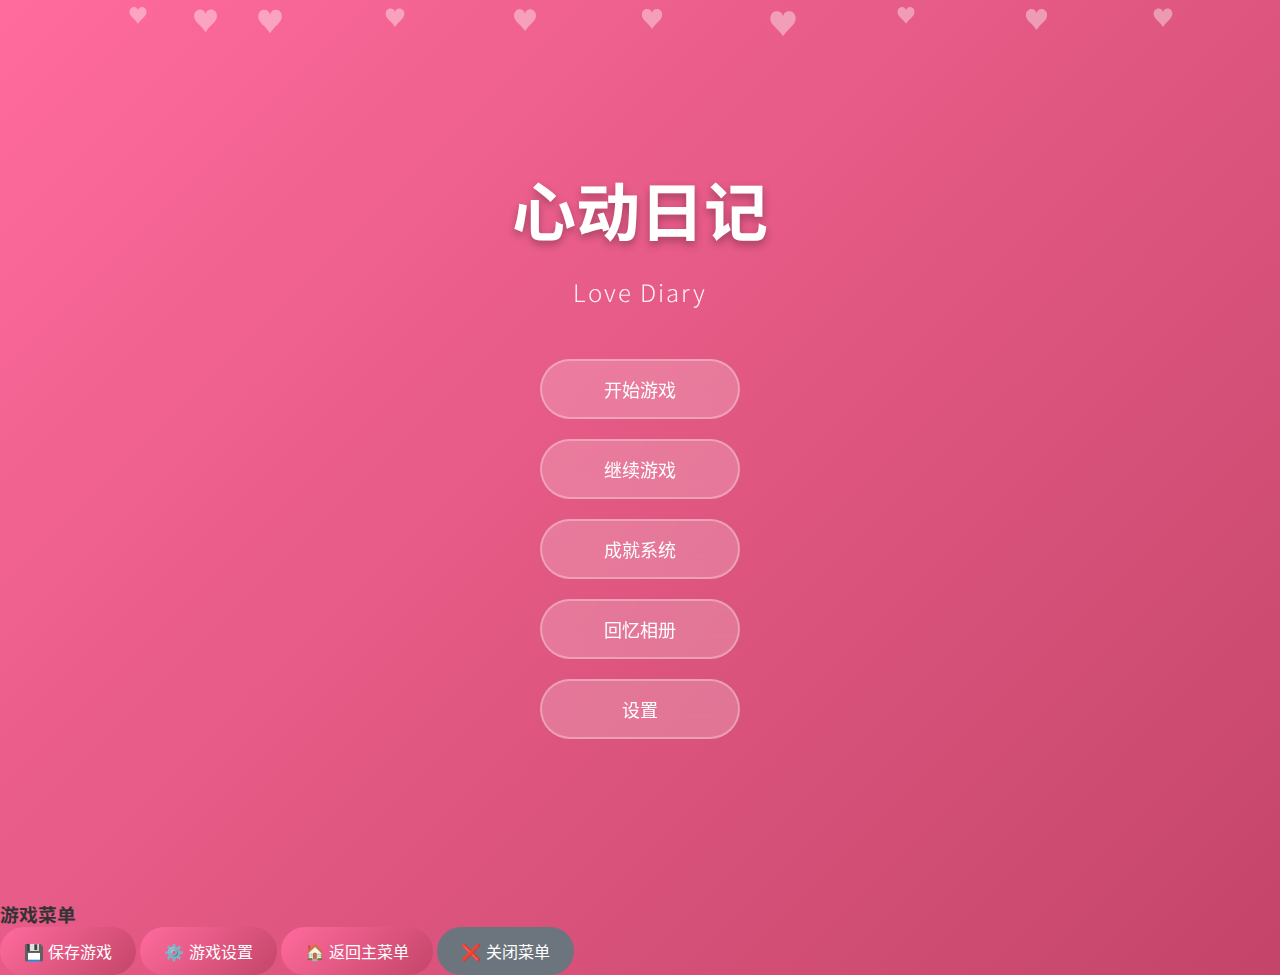
<file: index.html>
<!DOCTYPE html>
<html lang="zh-CN">
<head>
    <meta charset="UTF-8">
    <meta name="viewport" content="width=device-width, initial-scale=1.0">
    <title>心动日记｜Love Diary</title>
    <link rel="icon" type="image/svg+xml" href="assets/images/favicon.svg">
    <link rel="stylesheet" href="assets/css/styles.css">
    <link href="https://fonts.googleapis.com/css2?family=Noto+Sans+SC:wght@300;400;500;700&display=swap" rel="stylesheet">
</head>
<body>
    <!-- 爱心背景效果 -->
    <div class="hearts-background">
        <div class="heart">♥</div>
        <div class="heart">♥</div>
        <div class="heart">♥</div>
        <div class="heart">♥</div>
        <div class="heart">♥</div>
        <div class="heart">♥</div>
        <div class="heart">♥</div>
        <div class="heart">♥</div>
        <div class="heart">♥</div>
        <div class="heart">♥</div>
    </div>

    <!-- 主页面容器 -->
    <div class="main-container">
        <!-- 主菜单界面 -->
        <div id="main-menu" class="screen active">
            <div class="title-container">
                <h1 class="game-title">心动日记</h1>
                <h2 class="game-subtitle">Love Diary</h2>
            </div>
            <div class="menu-buttons">
                <button id="new-game-btn">开始游戏</button>
                <button id="continue-game-btn">继续游戏</button>
                <button id="achievements-btn">成就系统</button>
                <button id="gallery-btn">回忆相册</button>
                <button id="settings-btn">设置</button>
                <!-- 快速测试按钮已隐藏，如需测试请使用 test.html -->
            </div>
        </div>
        
        <!-- 游戏主界面 -->
        <div id="game-screen" class="screen">
            <!-- 手机端顶部状态栏 -->
            <div class="mobile-top-bar">
                <div class="mobile-stats-item">
                    <span>📅</span>
                    <span>第<span id="mobile-current-week">1</span>周</span>
                </div>
                <div class="mobile-stats-item">
                    <span>⚡</span>
                    <span><span id="mobile-current-actions">2</span>点行动力</span>
                </div>
                <div class="mobile-stats-item">
                    <span>📚</span>
                    <span>学习<span id="mobile-study-count">0</span></span>
                </div>
                <div class="mobile-stats-item">
                    <span>💬</span>
                    <span>社交<span id="mobile-social-count">0</span></span>
                </div>
                <div class="mobile-stats-item">
                    <span>🎵</span>
                    <span>休闲<span id="mobile-leisure-count">0</span></span>
                </div>
                <div class="mobile-stats-item" id="mobile-top-character">
                    <span>💕</span>
                    <span>好感度</span>
                </div>
            </div>
            
            <!-- 手机端设置按钮 -->
            <button class="mobile-settings-btn" onclick="toggleMobileSettings()">
                ⚙️
            </button>
            
            <div class="game-header">
                <div class="game-title-bar">
                    <h2>心动日记 - 游戏进行中</h2>
                </div>
                
                <!-- 玩家信息栏 -->
                <div class="player-info-bar">
                    <div class="player-info-left">
                        <div id="player-info">角色信息</div>
                    </div>
                    <div class="player-info-right">
                        <div class="game-stats">
                            <span id="current-week">第1周</span>
                            <span>行动点数: <span id="current-actions">2/2</span></span>
                        </div>
                    </div>
                </div>
            </div>
            
            <div class="game-content">
                <!-- 日历系统 -->
                <div class="calendar-container">
                    <h3 style="text-align: center; color: #ff6b9d; margin-bottom: 20px;">📅 选择一天进行活动</h3>
                    <div class="calendar-grid">
                        <div class="day-slot" id="day-1" style="cursor: pointer;" title="点击进行星期一活动">
                            <div class="day-name">星期一</div>
                            <div class="day-icon">📚</div>
                            <div class="day-activity">学习</div>
                        </div>
                        <div class="day-slot" id="day-2" style="cursor: pointer;" title="点击进行星期二活动">
                            <div class="day-name">星期二</div>
                            <div class="day-icon">🎨</div>
                            <div class="day-activity">社交</div>
                        </div>
                        <div class="day-slot" id="day-3" style="cursor: pointer;" title="点击进行星期三活动">
                            <div class="day-name">星期三</div>
                            <div class="day-icon">🎵</div>
                            <div class="day-activity">休闲</div>
                        </div>
                        <div class="day-slot" id="day-4" style="cursor: pointer;" title="点击进行星期四活动">
                            <div class="day-name">星期四</div>
                            <div class="day-icon">⚽</div>
                            <div class="day-activity">社交</div>
                        </div>
                        <div class="day-slot" id="day-5" style="cursor: pointer;" title="点击进行星期五活动">
                            <div class="day-name">星期五</div>
                            <div class="day-icon">📖</div>
                            <div class="day-activity">学习</div>
                        </div>
                        <div class="day-slot" id="day-6" style="cursor: pointer;" title="点击进行星期六活动">
                            <div class="day-name">星期六</div>
                            <div class="day-icon">🌸</div>
                            <div class="day-activity">休闲</div>
                        </div>
                        <div class="day-slot" id="day-7" style="cursor: pointer;" title="点击进行星期日活动">
                            <div class="day-name">星期日</div>
                            <div class="day-icon">☕</div>
                            <div class="day-activity">偶遇</div>
                        </div>
                    </div>
                </div>
                
                <!-- 游戏状态信息 -->
                <div class="game-status">
                    <div class="status-card">
                        <h4>📊 本周统计</h4>
                        <div id="week-stats">
                            <div>学习次数: <span id="study-count">0</span></div>
                            <div>社交次数: <span id="social-count">0</span></div>
                            <div>休闲次数: <span id="leisure-count">0</span></div>
                            <div>偶遇次数: <span id="encounter-count">0</span></div>
                        </div>
                    </div>
                    
                    <div class="status-card">
                        <h4>💕 角色好感度</h4>
                        <div id="affection-stats">
                            <!-- 动态生成好感度信息 -->
                        </div>
                    </div>
                </div>
                
                <!-- 游戏控制按钮 -->
                <div class="game-controls">
                    <button id="save-game-btn" class="btn-save">💾 保存游戏</button>
                    <button id="settings-btn" class="btn-settings">⚙️ 游戏设置</button>
                    <button id="back-to-menu-btn" class="btn-menu">🏠 返回主菜单</button>
                    <button onclick="nextWeek()" class="btn-next" id="next-week-btn" style="display: none;">⏭️ 下一周</button>
                </div>
            </div>
        </div>
    </div>

    <!-- 角色创建弹窗 -->
    <div id="character-creation-modal" class="modal">
        <div class="modal-content">
            <span class="modal-close" onclick="closeModal('character-creation-modal')">&times;</span>
            <div class="creation-container">
                <h2>创建角色</h2>
                <div class="creation-form">
                    <div class="form-group">
                        <label>姓名：</label>
                        <input type="text" id="player-name" placeholder="请输入你的名字" maxlength="10">
                    </div>
                    <div class="form-group">
                        <label>专业：</label>
                        <select id="player-major">
                            <option value="文学">中文系</option>
                            <option value="心理学">心理学系</option>
                            <option value="艺术设计">艺术设计系</option>
                            <option value="外语">外语系</option>
                            <option value="经济管理">经济管理系</option>
                        </select>
                    </div>
                    <div class="form-group">
                        <label>性格：</label>
                        <div class="personality-options">
                            <label><input type="radio" name="personality" value="开朗"> 开朗</label>
                            <label><input type="radio" name="personality" value="内向"> 内向</label>
                            <label><input type="radio" name="personality" value="理性"> 理性</label>
                            <label><input type="radio" name="personality" value="感性"> 感性</label>
                        </div>
                    </div>
                    <button id="create-character-btn">确认创建</button>
                </div>
            </div>
        </div>
    </div>

    <!-- 读取存档弹窗 -->
    <div id="load-game-modal" class="modal">
        <div class="modal-content">
            <span class="modal-close" onclick="game.smartCloseModal('load-game-modal')">&times;</span>
            <h2>读取存档</h2>
            <div id="save-slots">
                <!-- 存档槽位将由JavaScript动态生成 -->
            </div>
        </div>
    </div>

    <!-- 成就系统弹窗 -->
    <div id="achievements-modal" class="modal">
        <div class="modal-content">
            <span class="modal-close" onclick="game.smartCloseModal('achievements-modal')">&times;</span>
            <h2>成就系统</h2>
            <div id="achievements-list">
                <!-- 成就列表将由JavaScript动态生成 -->
            </div>
        </div>
    </div>

    <!-- 场景互动弹窗 -->
    <div id="scenario-modal" class="modal">
        <div class="modal-content">
            <div class="modal-header">
                <h2 class="scenario-title">场景标题</h2>
                <span class="modal-close" onclick="game.closeModal('scenario-modal')">&times;</span>
            </div>
            <div class="modal-body">
                <p class="scenario-description">场景描述内容...</p>
                <div class="scenario-choices">
                    <!-- 选择按钮将动态生成 -->
                </div>
            </div>
        </div>
    </div>

    <!-- 回忆相册弹窗 -->
    <div id="gallery-modal" class="modal">
        <div class="modal-content">
            <span class="modal-close" onclick="game.smartCloseModal('gallery-modal')">&times;</span>
            <h2>回忆相册</h2>
            <div id="gallery-content">
                <!-- 相册内容将由JavaScript动态生成 -->
            </div>
        </div>
    </div>

    <!-- 设置弹窗 -->
    <div id="settings-modal" class="modal">
        <div class="modal-content">
            <span class="modal-close" onclick="game.smartCloseModal('settings-modal')">&times;</span>
            <h2>游戏设置</h2>
            <div class="settings-container">
                <div class="setting-item">
                    <label>音效音量：</label>
                    <input type="range" id="sound-volume" min="0" max="100" value="50">
                </div>
                <div class="setting-item">
                    <label>音乐音量：</label>
                    <input type="range" id="music-volume" min="0" max="100" value="50">
                </div>
                <div class="setting-item">
                    <label>自动保存：</label>
                    <input type="checkbox" id="auto-save" checked>
                </div>
                <div class="setting-item">
                    <button onclick="resetGameData()" style="background: #f44336;">重置游戏数据</button>
                </div>
            </div>
        </div>
    </div>

    <!-- 结局展示弹窗 -->
    <div id="ending-modal" class="modal">
        <div class="modal-content">
            <span class="modal-close" onclick="closeModal('ending-modal')">&times;</span>
            <div id="ending-content">
                <!-- 结局内容将由JavaScript动态生成 -->
            </div>
        </div>
    </div>

    <!-- 角色选择弹窗 -->
    <div id="character-selection-modal" class="modal">
        <div class="modal-content">
            <span class="modal-close" onclick="game.smartCloseModal('character-selection-modal')">&times;</span>
            <h2>选择角色</h2>
            <div id="character-selection">
                <!-- 角色选择将由JavaScript动态生成 -->
            </div>
        </div>
    </div>

    <!-- 手机端设置弹窗 -->
    <div id="mobile-settings-modal" class="mobile-settings-modal">
        <div class="mobile-settings-content">
            <h3 class="mobile-settings-title">游戏菜单</h3>
            <div class="mobile-settings-buttons">
                <button class="mobile-settings-btn-item btn-save" onclick="saveGame(); closeMobileSettings();">
                    💾 保存游戏
                </button>
                <button class="mobile-settings-btn-item btn-settings" onclick="showModal('settings-modal'); closeMobileSettings();">
                    ⚙️ 游戏设置
                </button>
                <button class="mobile-settings-btn-item btn-next" onclick="nextWeek(); closeMobileSettings();" id="mobile-next-week-btn" style="display: none;">
                    ⏭️ 下一周
                </button>
                <button class="mobile-settings-btn-item btn-menu" onclick="returnToMenu(); closeMobileSettings();">
                    🏠 返回主菜单
                </button>
                <button class="mobile-settings-btn-item" onclick="closeMobileSettings();" style="background: #6c757d; color: white;">
                    ❌ 关闭菜单
                </button>
            </div>
        </div>
    </div>

    <!-- 引入新的模块化游戏文件 -->
    <script src="assets/js/data/GameData.js"></script>
    <script src="assets/js/core/GameEngine.js"></script>
    <script src="assets/js/core/GameLogic.js"></script>
    <script src="assets/js/core/StoryManager.js"></script>
    <script src="assets/js/LoveDiaryGame.js"></script>
    
    <!-- 手机端UI控制脚本 -->
    <script>
        // 手机端设置弹窗控制
        function toggleMobileSettings() {
            const modal = document.getElementById('mobile-settings-modal');
            if (modal.classList.contains('active')) {
                closeMobileSettings();
            } else {
                openMobileSettings();
            }
        }
        
        function openMobileSettings() {
            const modal = document.getElementById('mobile-settings-modal');
            modal.classList.add('active');
            
            // 检查是否需要显示下一周按钮
            if (window.game && window.game.logic.gameState.actionPoints <= 0) {
                document.getElementById('mobile-next-week-btn').style.display = 'block';
            }
        }
        
        function closeMobileSettings() {
            const modal = document.getElementById('mobile-settings-modal');
            modal.classList.remove('active');
        }
        
        // 点击弹窗外部关闭
        document.getElementById('mobile-settings-modal').addEventListener('click', function(e) {
            if (e.target === this) {
                closeMobileSettings();
            }
        });
    </script>
    
    <!-- 初始化游戏 -->
    <script>
        // 全局游戏实例
        let game;
        
        // 页面加载完成后初始化游戏
        document.addEventListener('DOMContentLoaded', function() {
            console.log('页面加载完成，开始初始化游戏...');
            
            try {
                // 创建游戏实例
                game = new LoveDiaryGame();
                
                // 初始化游戏
                game.init();
                
                console.log('游戏初始化成功');
                
            } catch (error) {
                console.error('游戏初始化失败:', error);
                alert('游戏初始化失败，请刷新页面重试。');
            }
        });
        
        // 调试功能
        window.debugGame = function() {
            console.log('=== 游戏调试信息 ===');
            console.log('游戏实例:', game);
            console.log('游戏状态:', game?.logic?.gameState);
            console.log('引擎状态:', game?.engine);
            console.log('GameData:', typeof GameData !== 'undefined' ? 'OK' : 'MISSING');
            console.log('==================');
        };
        
        // 快速测试函数
        window.quickStart = function() {
            if (!game) {
                alert('游戏未初始化！');
                return;
            }
            
            const testPlayer = {
                name: "测试玩家",
                major: "计算机科学", 
                personality: "开朗"
            };
            
            game.logic.startGame(testPlayer);
            console.log('快速开始测试游戏');
        };
    </script>
</body>
</html>
</file>
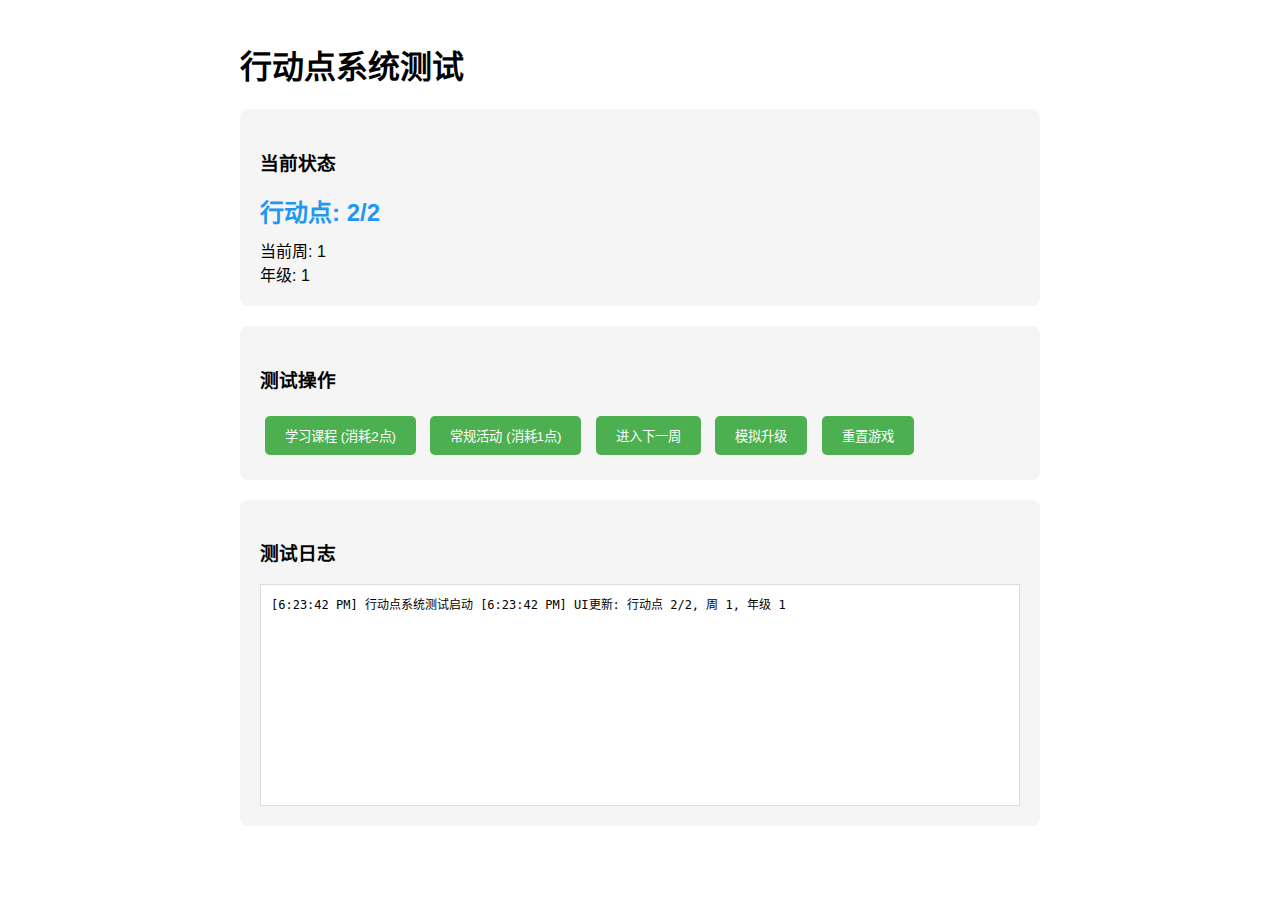
<file: action-points-test.html>
<!DOCTYPE html>
<html lang="zh-CN">
<head>
    <meta charset="UTF-8">
    <meta name="viewport" content="width=device-width, initial-scale=1.0">
    <title>行动点测试</title>
    <style>
        body {
            font-family: Arial, sans-serif;
            max-width: 800px;
            margin: 0 auto;
            padding: 20px;
        }
        .test-panel {
            background: #f5f5f5;
            padding: 20px;
            border-radius: 8px;
            margin: 20px 0;
        }
        .action-points {
            font-size: 24px;
            font-weight: bold;
            color: #2196f3;
            margin: 10px 0;
        }
        button {
            padding: 10px 20px;
            margin: 5px;
            background: #4CAF50;
            color: white;
            border: none;
            border-radius: 5px;
            cursor: pointer;
        }
        button:hover {
            background: #45a049;
        }
        .log {
            background: #fff;
            border: 1px solid #ddd;
            padding: 10px;
            height: 200px;
            overflow-y: auto;
            font-family: monospace;
            font-size: 12px;
        }
    </style>
</head>
<body>
    <h1>行动点系统测试</h1>
    
    <div class="test-panel">
        <h3>当前状态</h3>
        <div class="action-points" id="actionPointsDisplay">行动点: 0/0</div>
        <div>当前周: <span id="currentWeek">1</span></div>
        <div>年级: <span id="currentGrade">1</span></div>
    </div>
    
    <div class="test-panel">
        <h3>测试操作</h3>
        <button onclick="testStudyCourse()">学习课程 (消耗2点)</button>
        <button onclick="testRegularActivity()">常规活动 (消耗1点)</button>
        <button onclick="testNextWeek()">进入下一周</button>
        <button onclick="testGradeUp()">模拟升级</button>
        <button onclick="resetGame()">重置游戏</button>
    </div>
    
    <div class="test-panel">
        <h3>测试日志</h3>
        <div class="log" id="testLog"></div>
    </div>

    <script>
        // 模拟游戏状态
        let gameState = {
            currentWeek: 1,
            actionPoints: 2,
            maxActionPoints: 2,
            player: { grade: 1 }
        };

        // 日志函数
        function log(message) {
            const logDiv = document.getElementById('testLog');
            const timestamp = new Date().toLocaleTimeString();
            logDiv.innerHTML += `[${timestamp}] ${message}\n`;
            logDiv.scrollTop = logDiv.scrollHeight;
            console.log(message);
        }

        // 更新UI显示
        function updateUI() {
            document.getElementById('actionPointsDisplay').textContent = 
                `行动点: ${gameState.actionPoints}/${gameState.maxActionPoints}`;
            document.getElementById('currentWeek').textContent = gameState.currentWeek;
            document.getElementById('currentGrade').textContent = gameState.player.grade;
            
            log(`UI更新: 行动点 ${gameState.actionPoints}/${gameState.maxActionPoints}, 周 ${gameState.currentWeek}, 年级 ${gameState.player.grade}`);
        }

        // 模拟finishActivity方法
        function finishActivity(actionPointCost = 1) {
            if (gameState.actionPoints >= actionPointCost) {
                gameState.actionPoints -= actionPointCost;
                log(`消耗 ${actionPointCost} 行动点，剩余 ${gameState.actionPoints}/${gameState.maxActionPoints}`);
                updateUI();
                return true;
            } else {
                log(`行动点不足！需要 ${actionPointCost}，当前只有 ${gameState.actionPoints}`);
                return false;
            }
        }

        // 测试学习课程
        function testStudyCourse() {
            log('=== 测试学习课程 ===');
            const success = finishActivity(2); // 课程消耗2点
            if (success) {
                log('课程学习完成');
            }
        }

        // 测试常规活动
        function testRegularActivity() {
            log('=== 测试常规活动 ===');
            const success = finishActivity(1); // 常规活动消耗1点
            if (success) {
                log('常规活动完成');
            }
        }

        // 测试进入下一周
        function testNextWeek() {
            log('=== 测试进入下一周 ===');
            gameState.currentWeek++;
            
            // 检查年级升级
            const newGrade = Math.min(4, Math.floor((gameState.currentWeek - 1) / 20) + 1);
            if (newGrade !== gameState.player.grade) {
                gameState.player.grade = newGrade;
                const gradeActionPoints = { 1: 2, 2: 3, 3: 5, 4: 7 };
                gameState.maxActionPoints = gradeActionPoints[newGrade];
                log(`年级提升到 ${newGrade}！最大行动点增加到 ${gameState.maxActionPoints}`);
            }
            
            // 恢复行动点
            gameState.actionPoints = gameState.maxActionPoints;
            log(`进入第 ${gameState.currentWeek} 周，行动点恢复到 ${gameState.maxActionPoints}`);
            
            updateUI();
        }

        // 测试年级提升
        function testGradeUp() {
            log('=== 测试年级提升 ===');
            gameState.currentWeek = 21; // 跳到第21周触发升级
            gameState.player.grade = 2;
            const gradeActionPoints = { 1: 2, 2: 3, 3: 5, 4: 7 };
            gameState.maxActionPoints = gradeActionPoints[2];
            gameState.actionPoints = gameState.maxActionPoints;
            log(`模拟升级到年级 2，最大行动点变为 ${gameState.maxActionPoints}`);
            updateUI();
        }

        // 重置游戏
        function resetGame() {
            log('=== 重置游戏 ===');
            gameState = {
                currentWeek: 1,
                actionPoints: 2,
                maxActionPoints: 2,
                player: { grade: 1 }
            };
            log('游戏状态已重置');
            updateUI();
        }

        // 初始化
        window.onload = function() {
            log('行动点系统测试启动');
            updateUI();
        };
    </script>
</body>
</html>
</file>
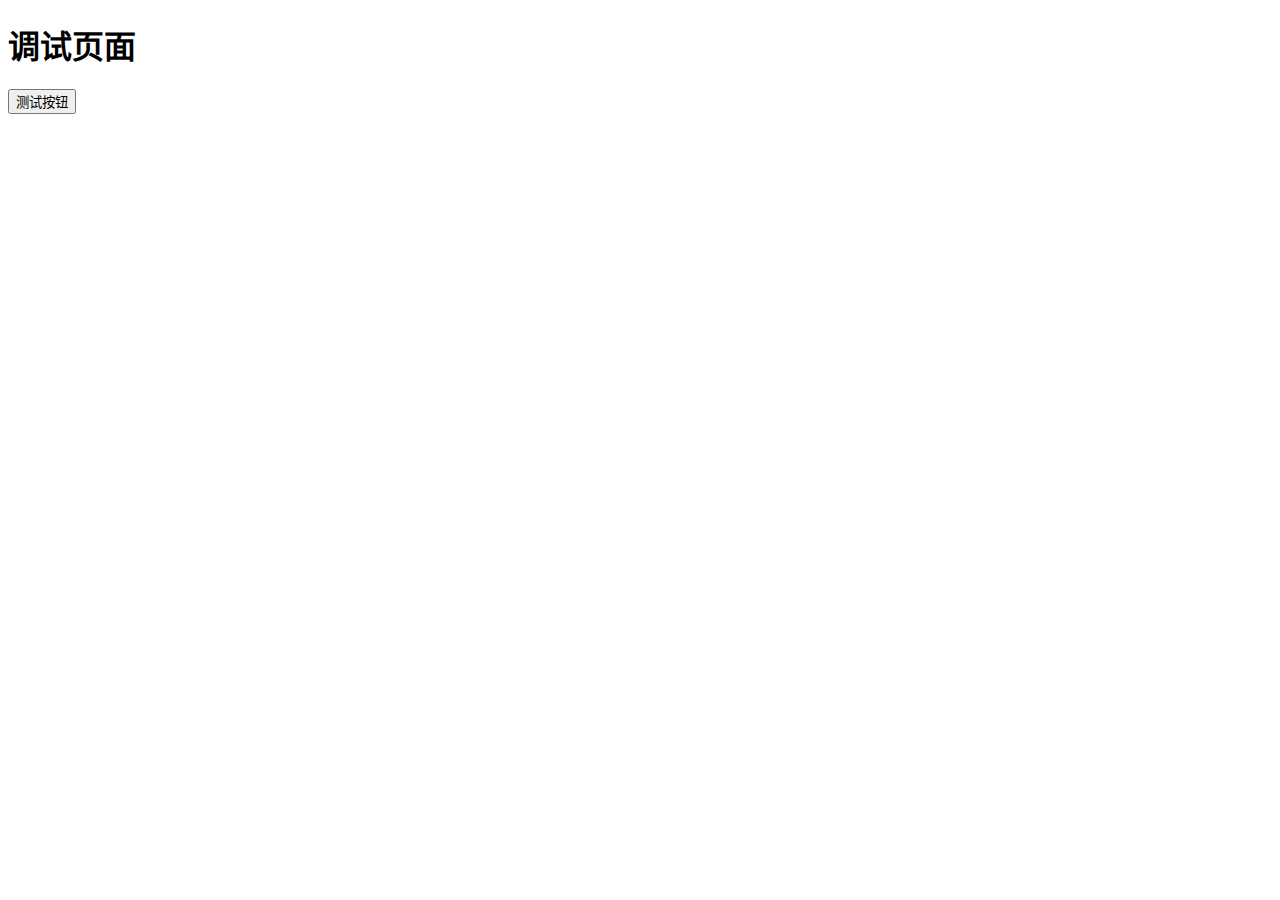
<file: debug.html>
<!DOCTYPE html>
<html lang="zh-CN">
<head>
    <meta charset="UTF-8">
    <meta name="viewport" content="width=device-width, initial-scale=1.0">
    <title>调试页面</title>
</head>
<body>
    <h1>调试页面</h1>
    <button onclick="testFunction()">测试按钮</button>
    <div id="result"></div>

    <script>
        function testFunction() {
            document.getElementById('result').textContent = '按钮点击正常！';
            console.log('测试函数被调用');
        }
        
        console.log('调试页面加载完成');
    </script>
</body>
</html>
</file>
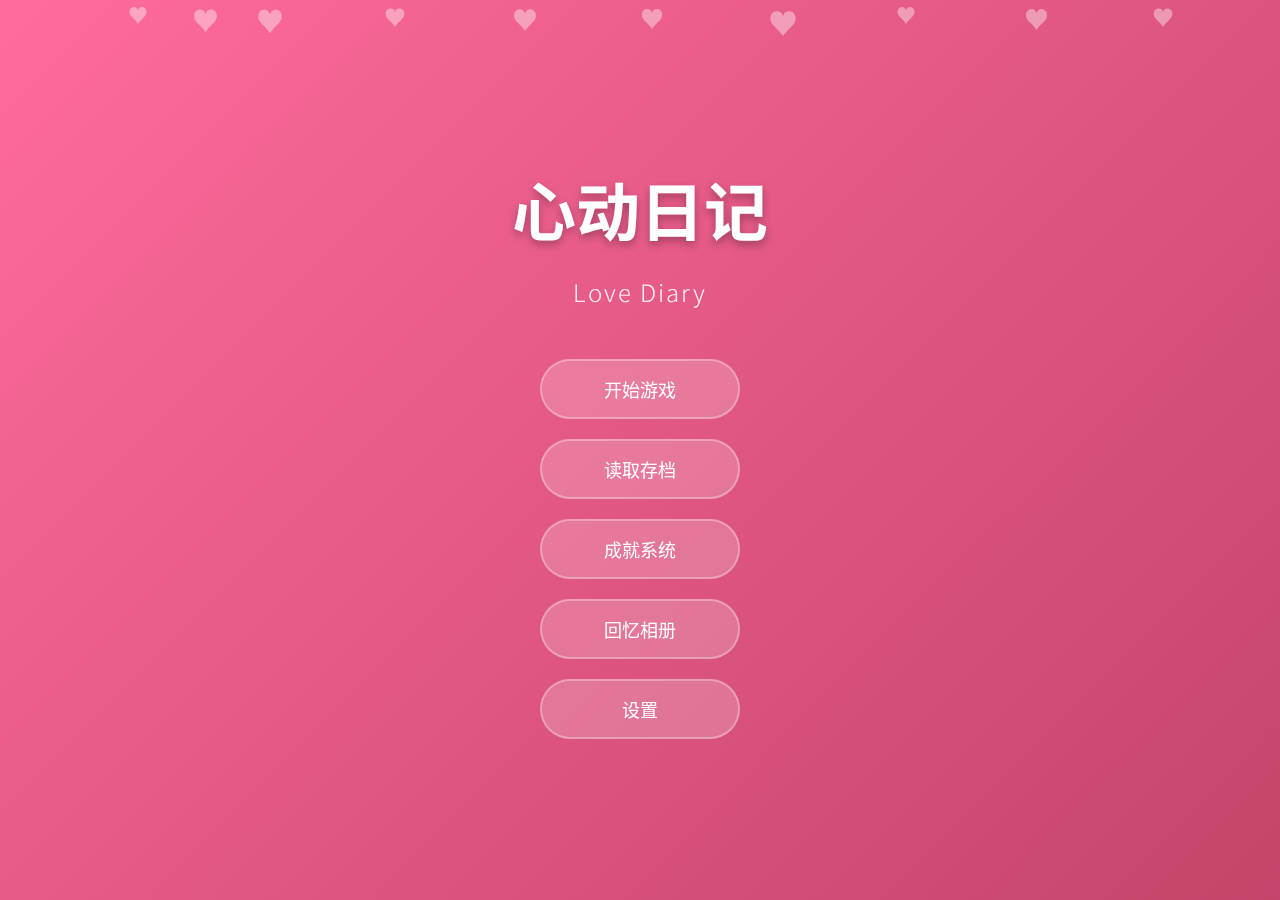
<file: index-new.html>
<!DOCTYPE html>
<html lang="zh-CN">
<head>
    <meta charset="UTF-8">
    <meta name="viewport" content="width=device-width, initial-scale=1.0">
    <title>心动日记｜Love Diary</title>
    <link rel="icon" type="image/svg+xml" href="favicon.svg">
    <link rel="stylesheet" href="styles-new.css">
    <link href="https://fonts.googleapis.com/css2?family=Noto+Sans+SC:wght@300;400;500;700&display=swap" rel="stylesheet">
</head>
<body>
    <!-- 爱心背景效果 -->
    <div class="hearts-background">
        <div class="heart">♥</div>
        <div class="heart">♥</div>
        <div class="heart">♥</div>
        <div class="heart">♥</div>
        <div class="heart">♥</div>
        <div class="heart">♥</div>
        <div class="heart">♥</div>
        <div class="heart">♥</div>
        <div class="heart">♥</div>
        <div class="heart">♥</div>
    </div>

    <!-- 主页面容器 -->
    <div class="main-container">
        <!-- 主菜单界面 -->
        <div id="main-menu" class="screen active">
            <div class="title-container">
                <h1 class="game-title">心动日记</h1>
                <h2 class="game-subtitle">Love Diary</h2>
            </div>
            <div class="menu-buttons">
                <button onclick="showModal('character-creation-modal')">开始游戏</button>
                <button onclick="showModal('load-game-modal')">读取存档</button>
                <button onclick="showModal('achievements-modal')">成就系统</button>
                <button onclick="showModal('gallery-modal')">回忆相册</button>
                <button onclick="showModal('settings-modal')">设置</button>
            </div>
        </div>
    </div>

    <!-- 角色创建弹窗 -->
    <div id="character-creation-modal" class="modal">
        <div class="modal-content">
            <span class="modal-close" onclick="closeModal('character-creation-modal')">&times;</span>
            <div class="creation-container">
                <h2>创建角色</h2>
                <div class="creation-form">
                    <div class="form-group">
                        <label>姓名：</label>
                        <input type="text" id="player-name" placeholder="请输入你的名字" maxlength="10">
                    </div>
                    <div class="form-group">
                        <label>专业：</label>
                        <select id="player-major">
                            <option value="文学">中文系</option>
                            <option value="心理学">心理学系</option>
                            <option value="艺术设计">艺术设计系</option>
                            <option value="外语">外语系</option>
                            <option value="经济管理">经济管理系</option>
                        </select>
                    </div>
                    <div class="form-group">
                        <label>性格：</label>
                        <div class="personality-options">
                            <label><input type="radio" name="personality" value="开朗"> 开朗</label>
                            <label><input type="radio" name="personality" value="内向"> 内向</label>
                            <label><input type="radio" name="personality" value="理性"> 理性</label>
                            <label><input type="radio" name="personality" value="感性"> 感性</label>
                        </div>
                    </div>
                    <button onclick="startGame()">确认创建</button>
                </div>
            </div>
        </div>
    </div>

    <!-- 游戏主界面弹窗 -->
    <div id="game-main-modal" class="modal">
        <div class="modal-content" style="max-width: 800px;">
            <span class="modal-close" onclick="closeModal('game-main-modal')">&times;</span>
            <div class="game-container">
                <!-- 日历系统 -->
                <div id="calendar-container">
                    <div class="week-info">
                        <span id="current-week">第1周</span>
                        <span id="action-points">行动点数: <span id="current-actions">2</span>/2</span>
                    </div>
                    <div class="calendar">
                        <div class="day-slot" data-day="1">
                            <span>星期一</span>
                            <div class="day-activities"></div>
                        </div>
                        <div class="day-slot" data-day="2">
                            <span>星期二</span>
                            <div class="day-activities"></div>
                        </div>
                        <div class="day-slot" data-day="3">
                            <span>星期三</span>
                            <div class="day-activities"></div>
                        </div>
                        <div class="day-slot" data-day="4">
                            <span>星期四</span>
                            <div class="day-activities"></div>
                        </div>
                        <div class="day-slot" data-day="5">
                            <span>星期五</span>
                            <div class="day-activities"></div>
                        </div>
                        <div class="day-slot" data-day="6">
                            <span>星期六</span>
                            <div class="day-activities"></div>
                        </div>
                        <div class="day-slot" data-day="7">
                            <span>星期日</span>
                            <div class="day-activities"></div>
                        </div>
                    </div>
                </div>
                
                <!-- 角色选择区域 -->
                <div id="character-selection" class="character-list">
                    <!-- 角色卡片将由JavaScript动态生成 -->
                </div>
                
                <!-- 游戏控制按钮 -->
                <div style="text-align: center; margin-top: 20px;">
                    <button onclick="showModal('settings-modal')">设置</button>
                    <button onclick="closeModal('game-main-modal')">返回主菜单</button>
                </div>
            </div>
        </div>
    </div>

    <!-- 读取存档弹窗 -->
    <div id="load-game-modal" class="modal">
        <div class="modal-content">
            <span class="modal-close" onclick="closeModal('load-game-modal')">&times;</span>
            <h2>读取存档</h2>
            <div id="save-slots">
                <!-- 存档槽位将由JavaScript动态生成 -->
            </div>
        </div>
    </div>

    <!-- 成就系统弹窗 -->
    <div id="achievements-modal" class="modal">
        <div class="modal-content">
            <span class="modal-close" onclick="closeModal('achievements-modal')">&times;</span>
            <h2>成就系统</h2>
            <div id="achievements-list">
                <!-- 成就列表将由JavaScript动态生成 -->
            </div>
        </div>
    </div>

    <!-- 回忆相册弹窗 -->
    <div id="gallery-modal" class="modal">
        <div class="modal-content">
            <span class="modal-close" onclick="closeModal('gallery-modal')">&times;</span>
            <h2>回忆相册</h2>
            <div id="gallery-content">
                <!-- 相册内容将由JavaScript动态生成 -->
            </div>
        </div>
    </div>

    <!-- 设置弹窗 -->
    <div id="settings-modal" class="modal">
        <div class="modal-content">
            <span class="modal-close" onclick="closeModal('settings-modal')">&times;</span>
            <h2>游戏设置</h2>
            <div class="settings-container">
                <div class="setting-item">
                    <label>音效音量：</label>
                    <input type="range" id="sound-volume" min="0" max="100" value="50">
                </div>
                <div class="setting-item">
                    <label>音乐音量：</label>
                    <input type="range" id="music-volume" min="0" max="100" value="50">
                </div>
                <div class="setting-item">
                    <label>自动保存：</label>
                    <input type="checkbox" id="auto-save" checked>
                </div>
                <div class="setting-item">
                    <button onclick="resetGame()" style="background: #f44336;">重置游戏数据</button>
                </div>
            </div>
        </div>
    </div>

    <!-- 结局展示弹窗 -->
    <div id="ending-modal" class="modal">
        <div class="modal-content">
            <span class="modal-close" onclick="closeModal('ending-modal')">&times;</span>
            <div id="ending-content">
                <!-- 结局内容将由JavaScript动态生成 -->
            </div>
        </div>
    </div>

    <script src="game-data.js"></script>
    <script src="game-engine-new.js"></script>
</body>
</html>
</file>
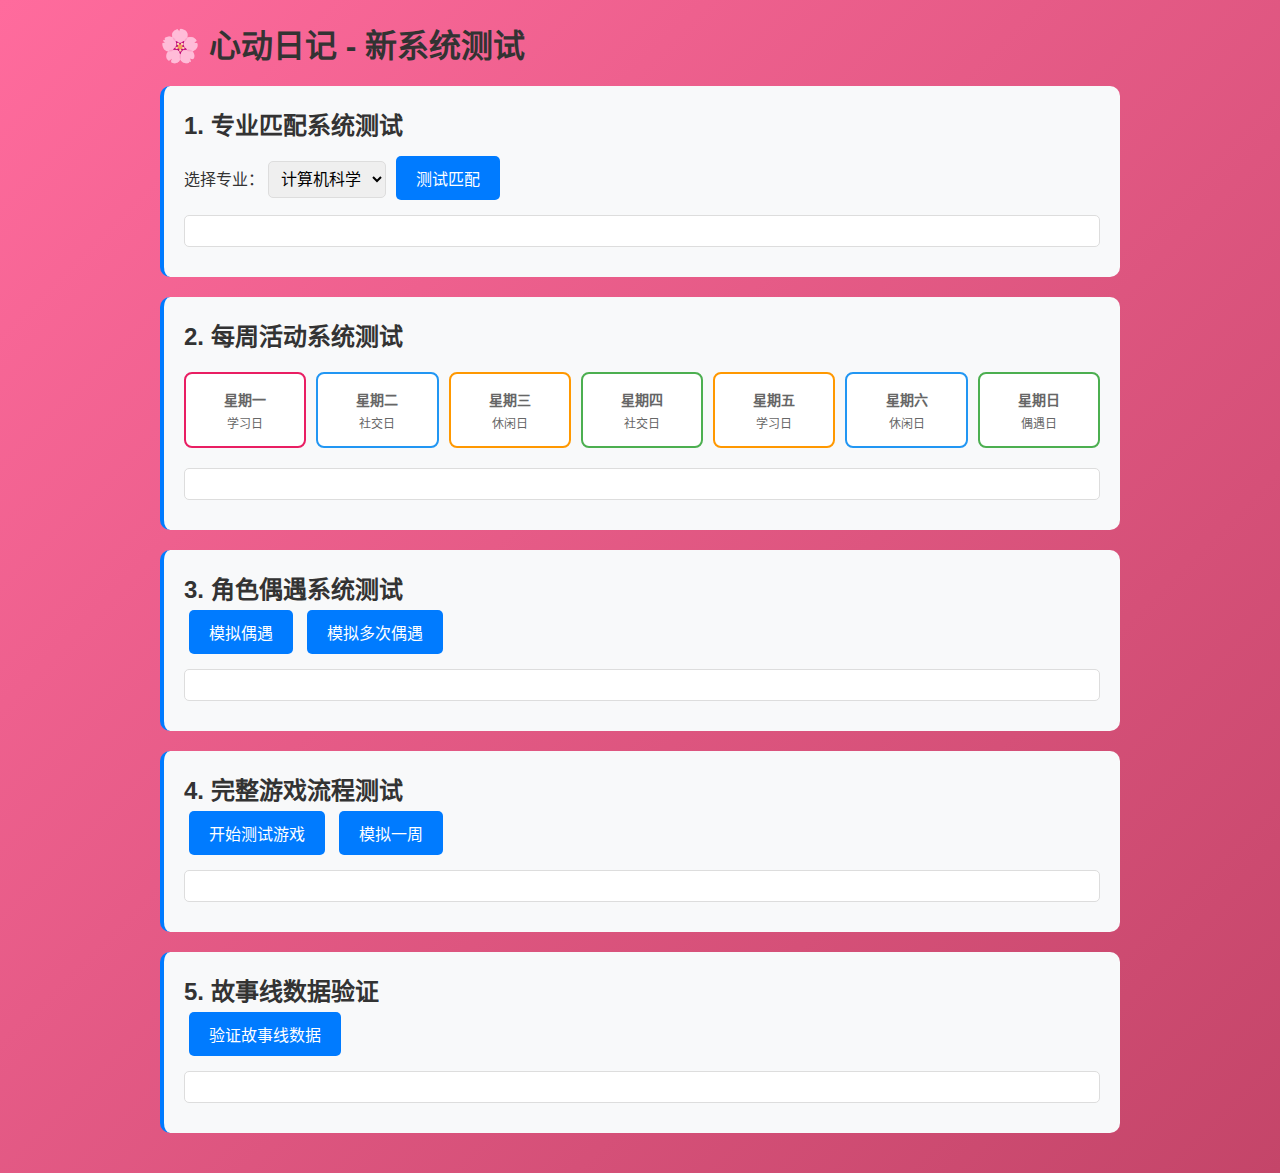
<file: new-system-test.html>
<!DOCTYPE html>
<html lang="zh-CN">
<head>
    <meta charset="UTF-8">
    <meta name="viewport" content="width=device-width, initial-scale=1.0">
    <title>新系统测试 - 心动日记</title>
    <link rel="stylesheet" href="assets/css/styles.css">
    <style>
        .test-container {
            max-width: 1000px;
            margin: 0 auto;
            padding: 20px;
            font-family: Arial, sans-serif;
        }
        .test-section {
            background: #f8f9fa;
            padding: 20px;
            margin: 20px 0;
            border-radius: 10px;
            border-left: 4px solid #007bff;
        }
        .test-button {
            background: #007bff;
            color: white;
            border: none;
            padding: 10px 20px;
            margin: 5px;
            border-radius: 5px;
            cursor: pointer;
        }
        .test-button:hover {
            background: #0056b3;
        }
        .test-result {
            background: #fff;
            padding: 15px;
            margin: 10px 0;
            border-radius: 5px;
            border: 1px solid #ddd;
        }
        .major-selector {
            margin: 10px 0;
        }
        .major-selector select {
            padding: 8px;
            font-size: 16px;
            border-radius: 5px;
            border: 1px solid #ddd;
        }
        .day-scheduler {
            display: grid;
            grid-template-columns: repeat(7, 1fr);
            gap: 10px;
            margin: 20px 0;
        }
        .day-item {
            background: white;
            padding: 15px;
            border-radius: 8px;
            border: 2px solid #ddd;
            text-align: center;
            cursor: pointer;
        }
        .day-item:hover {
            border-color: #007bff;
        }
        .day-name {
            font-weight: bold;
            margin-bottom: 5px;
        }
        .day-type {
            font-size: 12px;
            color: #666;
        }
    </style>
</head>
<body>
    <div class="test-container">
        <h1>🌸 心动日记 - 新系统测试</h1>
        
        <div class="test-section">
            <h2>1. 专业匹配系统测试</h2>
            <div class="major-selector">
                <label>选择专业：</label>
                <select id="majorSelect">
                    <option value="计算机科学">计算机科学</option>
                    <option value="软件工程">软件工程</option>
                    <option value="文学">文学</option>
                    <option value="中文">中文</option>
                    <option value="商学">商学</option>
                    <option value="经济学">经济学</option>
                    <option value="艺术">艺术</option>
                    <option value="美术">美术</option>
                    <option value="医学">医学</option>
                    <option value="护理">护理</option>
                </select>
                <button class="test-button" onclick="testMajorMatching()">测试匹配</button>
            </div>
            <div id="majorResult" class="test-result"></div>
        </div>

        <div class="test-section">
            <h2>2. 每周活动系统测试</h2>
            <div class="day-scheduler">
                <div class="day-item" onclick="testDayActivity(1)">
                    <div class="day-name">星期一</div>
                    <div class="day-type">学习日</div>
                </div>
                <div class="day-item" onclick="testDayActivity(2)">
                    <div class="day-name">星期二</div>
                    <div class="day-type">社交日</div>
                </div>
                <div class="day-item" onclick="testDayActivity(3)">
                    <div class="day-name">星期三</div>
                    <div class="day-type">休闲日</div>
                </div>
                <div class="day-item" onclick="testDayActivity(4)">
                    <div class="day-name">星期四</div>
                    <div class="day-type">社交日</div>
                </div>
                <div class="day-item" onclick="testDayActivity(5)">
                    <div class="day-name">星期五</div>
                    <div class="day-type">学习日</div>
                </div>
                <div class="day-item" onclick="testDayActivity(6)">
                    <div class="day-name">星期六</div>
                    <div class="day-type">休闲日</div>
                </div>
                <div class="day-item" onclick="testDayActivity(0)">
                    <div class="day-name">星期日</div>
                    <div class="day-type">偶遇日</div>
                </div>
            </div>
            <div id="dayResult" class="test-result"></div>
        </div>

        <div class="test-section">
            <h2>3. 角色偶遇系统测试</h2>
            <button class="test-button" onclick="testEncounterSystem()">模拟偶遇</button>
            <button class="test-button" onclick="testMultipleEncounters()">模拟多次偶遇</button>
            <div id="encounterResult" class="test-result"></div>
        </div>

        <div class="test-section">
            <h2>4. 完整游戏流程测试</h2>
            <button class="test-button" onclick="startTestGame()">开始测试游戏</button>
            <button class="test-button" onclick="simulateWeek()">模拟一周</button>
            <div id="gameResult" class="test-result"></div>
        </div>

        <div class="test-section">
            <h2>5. 故事线数据验证</h2>
            <button class="test-button" onclick="validateStoryData()">验证故事线数据</button>
            <div id="storyResult" class="test-result"></div>
        </div>
    </div>

    <!-- 引入游戏脚本 -->
    <script src="assets/js/data/GameData.js"></script>
    <script src="assets/js/data/WeeklyActivityData.js"></script>
    <script src="assets/js/core/GameEngine.js"></script>
    <script src="assets/js/core/UIManager.js"></script>
    <script src="assets/js/core/GameLogic.js"></script>

    <script>
        // 测试游戏实例
        let testGameEngine = null;
        let testGameLogic = null;

        // 初始化测试环境
        function initTestEnvironment() {
            testGameEngine = new GameEngine();
            testGameLogic = new GameLogic(testGameEngine);
        }

        // 测试专业匹配
        function testMajorMatching() {
            if (!testGameLogic) initTestEnvironment();
            
            const major = document.getElementById('majorSelect').value;
            const matchedCharacter = testGameLogic.getMatchedCharacterByMajor(major);
            const characterInfo = testGameLogic.getCharacterIntroInfo(matchedCharacter);
            
            document.getElementById('majorResult').innerHTML = `
                <h3>匹配结果</h3>
                <p><strong>专业：</strong>${major}</p>
                <p><strong>匹配角色：</strong>${characterInfo.name}</p>
                <p><strong>偶遇地点：</strong>${characterInfo.location}</p>
                <p><strong>角色描述：</strong>${characterInfo.description}</p>
                <p><strong>特长：</strong>${characterInfo.specialty}</p>
            `;
        }

        // 测试每日活动
        function testDayActivity(dayOfWeek) {
            const dayTheme = WeeklyActivityData.getDayTheme(dayOfWeek);
            const activities = WeeklyActivityData.getDayActivities(dayOfWeek);
            
            let activityHtml = `
                <h3>${dayTheme.emoji} ${dayTheme.name}</h3>
                <p style="color: ${dayTheme.color}"><strong>主题：</strong>${dayTheme.description}</p>
                <h4>可用活动：</h4>
            `;
            
            activities.forEach(activity => {
                let encounterText = '';
                if (activity.encounterChance) {
                    const encounters = Object.entries(activity.encounterChance)
                        .map(([char, chance]) => `${char}(${(chance*100).toFixed(0)}%)`)
                        .join(', ');
                    encounterText = `<br><small>偶遇机会: ${encounters}</small>`;
                }
                
                let rewardsText = '';
                if (activity.rewards) {
                    const rewards = Object.entries(activity.rewards)
                        .map(([type, amount]) => `${WeeklyActivityData.rewardTypes[type]}+${amount}`)
                        .join(', ');
                    rewardsText = `<br><small>奖励: ${rewards}</small>`;
                }
                
                activityHtml += `
                    <div style="background: #fff; padding: 10px; margin: 5px 0; border-radius: 5px; border-left: 3px solid ${dayTheme.color}">
                        <strong>[${activity.timeRequired}点] ${activity.name}</strong>
                        <br>${activity.description}
                        ${rewardsText}
                        ${encounterText}
                    </div>
                `;
            });
            
            document.getElementById('dayResult').innerHTML = activityHtml;
        }

        // 测试偶遇系统
        function testEncounterSystem() {
            const activities = WeeklyActivityData.getDayActivities(0); // 星期日
            const testActivity = activities[0]; // 选择第一个活动
            
            if (!testActivity.encounterChance) {
                document.getElementById('encounterResult').innerHTML = '当前活动无偶遇机会';
                return;
            }
            
            let results = '';
            for (let i = 0; i < 10; i++) {
                const random = Math.random();
                let cumulativeChance = 0;
                let encountered = null;
                
                for (const [character, chance] of Object.entries(testActivity.encounterChance)) {
                    cumulativeChance += chance;
                    if (random <= cumulativeChance) {
                        encountered = character;
                        break;
                    }
                }
                
                results += `<p>测试 ${i+1}: ${encountered || '无偶遇'} (随机值: ${random.toFixed(3)})</p>`;
            }
            
            document.getElementById('encounterResult').innerHTML = `
                <h3>偶遇系统测试结果</h3>
                <p><strong>测试活动：</strong>${testActivity.name}</p>
                <p><strong>偶遇设置：</strong>${JSON.stringify(testActivity.encounterChance)}</p>
                ${results}
            `;
        }

        // 测试多次偶遇
        function testMultipleEncounters() {
            const characters = ['LinZhou', 'SongYunshen', 'ZhouYichen', 'TangYan', 'JiangChe'];
            const encounterCounts = {};
            const totalTests = 1000;
            
            characters.forEach(char => encounterCounts[char] = 0);
            
            for (let i = 0; i < totalTests; i++) {
                const random = Math.random();
                const baseChance = 0.2; // 每个角色20%基础概率
                
                characters.forEach(char => {
                    if (random < baseChance) {
                        encounterCounts[char]++;
                    }
                });
            }
            
            let resultHtml = `<h3>多次偶遇统计 (${totalTests}次测试)</h3>`;
            characters.forEach(char => {
                const percentage = (encounterCounts[char] / totalTests * 100).toFixed(1);
                resultHtml += `<p>${char}: ${encounterCounts[char]}次 (${percentage}%)</p>`;
            });
            
            document.getElementById('encounterResult').innerHTML = resultHtml;
        }

        // 开始测试游戏
        function startTestGame() {
            if (!testGameLogic) initTestEnvironment();
            
            const testPlayerData = {
                name: '测试玩家',
                major: '计算机科学',
                personality: '开朗'
            };
            
            // 模拟游戏开始
            testGameLogic.gameState = testGameLogic.initializeGameState();
            testGameLogic.gameState.player = testPlayerData;
            testGameLogic.gameState.matchedCharacter = testGameLogic.getMatchedCharacterByMajor(testPlayerData.major);
            testGameLogic.gameState.metCharacters = new Set();
            
            const matchedInfo = testGameLogic.getCharacterIntroInfo(testGameLogic.gameState.matchedCharacter);
            
            document.getElementById('gameResult').innerHTML = `
                <h3>测试游戏已开始</h3>
                <p><strong>玩家：</strong>${testPlayerData.name}</p>
                <p><strong>专业：</strong>${testPlayerData.major}</p>
                <p><strong>性格：</strong>${testPlayerData.personality}</p>
                <p><strong>匹配角色：</strong>${matchedInfo.name}</p>
                <p><strong>当前周数：</strong>${testGameLogic.gameState.currentWeek}</p>
                <p><strong>行动点：</strong>${testGameLogic.gameState.actionPoints}/${testGameLogic.gameState.maxActionPoints}</p>
            `;
        }

        // 模拟一周
        function simulateWeek() {
            if (!testGameLogic || !testGameLogic.gameState.player) {
                alert('请先开始测试游戏');
                return;
            }
            
            let weekResults = '<h3>一周模拟结果</h3>';
            
            for (let day = 1; day <= 7; day++) {
                const dayOfWeek = (day - 1) % 7;
                const dayTheme = WeeklyActivityData.getDayTheme(dayOfWeek);
                const activities = WeeklyActivityData.getDayActivities(dayOfWeek);
                
                if (activities.length > 0 && testGameLogic.gameState.actionPoints > 0) {
                    const randomActivity = activities[Math.floor(Math.random() * activities.length)];
                    
                    if (testGameLogic.gameState.actionPoints >= randomActivity.timeRequired) {
                        testGameLogic.gameState.actionPoints -= randomActivity.timeRequired;
                        
                        // 检查偶遇
                        let encountered = '';
                        if (randomActivity.encounterChance) {
                            const random = Math.random();
                            let cumulativeChance = 0;
                            
                            for (const [character, chance] of Object.entries(randomActivity.encounterChance)) {
                                cumulativeChance += chance;
                                if (random <= cumulativeChance) {
                                    testGameLogic.gameState.metCharacters.add(character);
                                    encountered = ` - 遇到了${testGameLogic.getCharacterIntroInfo(character).name}!`;
                                    break;
                                }
                            }
                        }
                        
                        weekResults += `
                            <p><strong>第${day}天 (${dayTheme.name}):</strong> 
                            ${randomActivity.name} [消耗${randomActivity.timeRequired}点]${encountered}</p>
                        `;
                    } else {
                        weekResults += `<p><strong>第${day}天:</strong> 行动点不足，休息</p>`;
                    }
                } else {
                    weekResults += `<p><strong>第${day}天:</strong> 无可用活动或行动点不足</p>`;
                }
            }
            
            // 恢复行动点 (模拟下一周)
            testGameLogic.gameState.currentWeek++;
            testGameLogic.gameState.actionPoints = testGameLogic.gameState.maxActionPoints;
            
            weekResults += `
                <hr>
                <p><strong>第${testGameLogic.gameState.currentWeek}周开始</strong></p>
                <p><strong>已认识角色：</strong>${Array.from(testGameLogic.gameState.metCharacters).map(char => 
                    testGameLogic.getCharacterIntroInfo(char).name).join(', ') || '无'}</p>
                <p><strong>行动点恢复到：</strong>${testGameLogic.gameState.actionPoints}/${testGameLogic.gameState.maxActionPoints}</p>
            `;
            
            document.getElementById('gameResult').innerHTML = weekResults;
        }

        // 验证故事线数据
        function validateStoryData() {
            let validationResults = '<h3>故事线数据验证</h3>';
            
            // 验证WeeklyActivityData
            const weekDays = Object.keys(WeeklyActivityData.weeklySchedule);
            validationResults += `<p>✅ 每周活动数据：${weekDays.length}天的活动已定义</p>`;
            
            let totalActivities = 0;
            weekDays.forEach(day => {
                const activities = WeeklyActivityData.getDayActivities(parseInt(day));
                totalActivities += activities.length;
            });
            validationResults += `<p>✅ 总活动数量：${totalActivities}个</p>`;
            
            // 验证角色数据
            const characters = ['LinZhou', 'SongYunshen', 'ZhouYichen', 'TangYan', 'JiangChe'];
            let charactersWithIntro = 0;
            characters.forEach(char => {
                try {
                    const info = testGameLogic ? testGameLogic.getCharacterIntroInfo(char) : null;
                    if (info) charactersWithIntro++;
                } catch (e) {
                    // 角色信息不存在
                }
            });
            validationResults += `<p>✅ 角色介绍数据：${charactersWithIntro}/${characters.length}个角色有完整信息</p>`;
            
            // 验证专业匹配
            const majors = ['计算机科学', '文学', '商学', '艺术', '医学'];
            let majorsWithMatching = 0;
            majors.forEach(major => {
                try {
                    const matched = testGameLogic ? testGameLogic.getMatchedCharacterByMajor(major) : null;
                    if (matched) majorsWithMatching++;
                } catch (e) {
                    // 专业匹配不存在
                }
            });
            validationResults += `<p>✅ 专业匹配系统：${majorsWithMatching}/${majors.length}个专业有匹配角色</p>`;
            
            // 验证奖励系统
            const rewardTypes = Object.keys(WeeklyActivityData.rewardTypes);
            validationResults += `<p>✅ 奖励系统：${rewardTypes.length}种奖励类型已定义</p>`;
            
            validationResults += `
                <hr>
                <h4>系统状态</h4>
                <p>✅ WeeklyActivityData: ${typeof WeeklyActivityData !== 'undefined' ? '已加载' : '未加载'}</p>
                <p>✅ GameData: ${typeof GameData !== 'undefined' ? '已加载' : '未加载'}</p>
                <p>✅ GameLogic: ${testGameLogic ? '已初始化' : '未初始化'}</p>
            `;
            
            document.getElementById('storyResult').innerHTML = validationResults;
        }

        // 页面加载完成后初始化
        window.onload = function() {
            initTestEnvironment();
            
            // 设置每日活动的颜色
            const dayItems = document.querySelectorAll('.day-item');
            const dayColors = ['#e91e63', '#2196f3', '#ff9800', '#4caf50', '#ff9800', '#2196f3', '#4caf50'];
            
            dayItems.forEach((item, index) => {
                item.style.borderColor = dayColors[index];
                item.addEventListener('mouseenter', function() {
                    this.style.backgroundColor = dayColors[index] + '20';
                });
                item.addEventListener('mouseleave', function() {
                    this.style.backgroundColor = 'white';
                });
            });
        };
    </script>
</body>
</html>
</file>
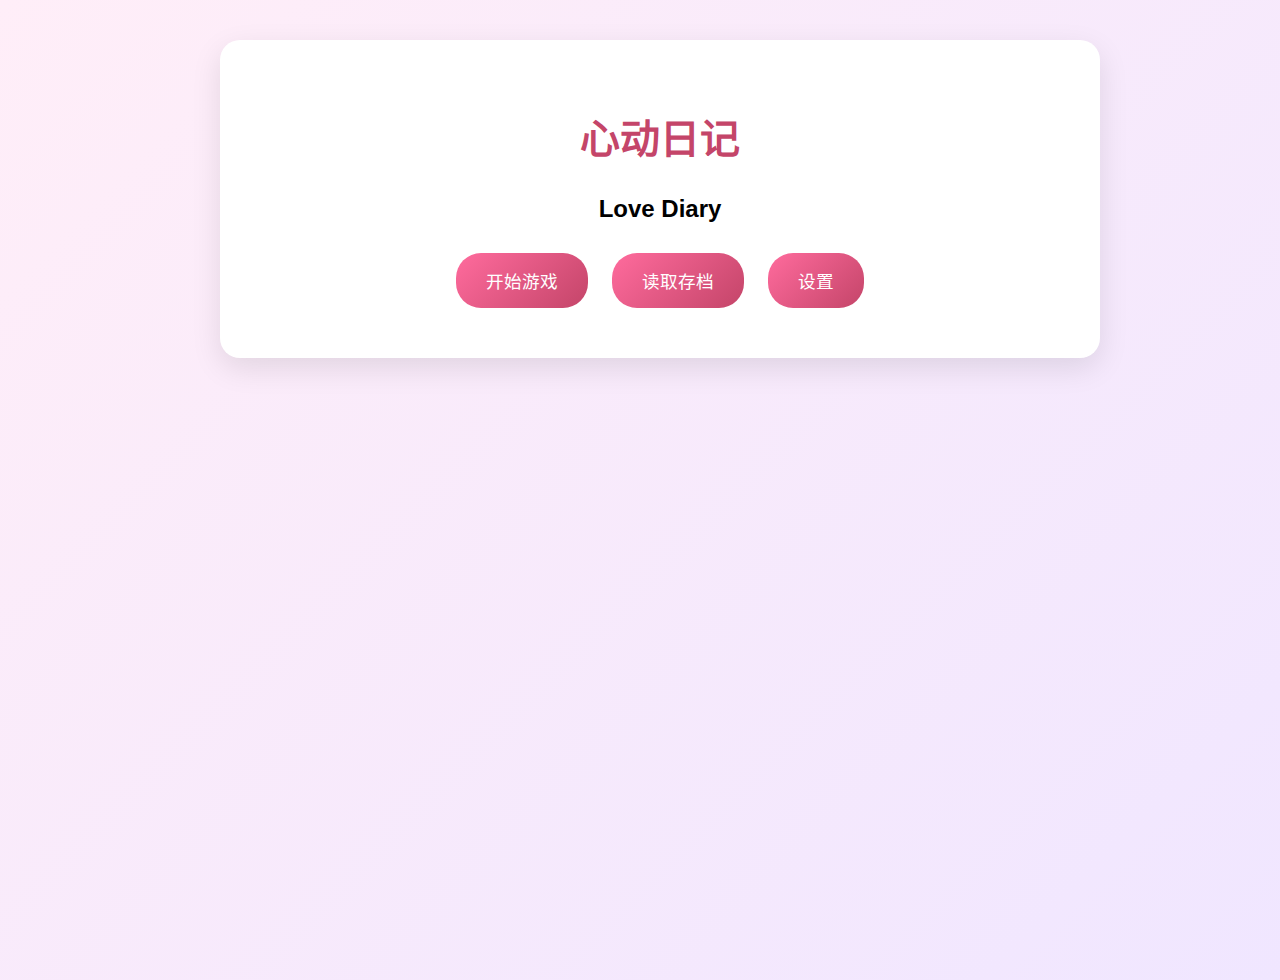
<file: simple-test.html>
<!DOCTYPE html>
<html lang="zh-CN">
<head>
    <meta charset="UTF-8">
    <meta name="viewport" content="width=device-width, initial-scale=1.0">
    <title>心动日记｜Love Diary - 简化版</title>
    <style>
        body {
            font-family: 'Arial', sans-serif;
            background: linear-gradient(135deg, #ffeef8 0%, #f0e6ff 100%);
            margin: 0;
            padding: 20px;
        }
        .screen {
            display: none;
            width: 100%;
            min-height: 100vh;
            padding: 20px;
        }
        .screen.active {
            display: block;
        }
        .container {
            max-width: 800px;
            margin: 0 auto;
            background: white;
            border-radius: 20px;
            padding: 40px;
            text-align: center;
            box-shadow: 0 10px 30px rgba(0, 0, 0, 0.1);
        }
        h1 {
            color: #c44569;
            font-size: 2.5rem;
            margin-bottom: 30px;
        }
        button {
            padding: 15px 30px;
            font-size: 1.1rem;
            border: none;
            border-radius: 25px;
            background: linear-gradient(135deg, #ff6b9d, #c44569);
            color: white;
            cursor: pointer;
            margin: 10px;
            transition: transform 0.3s ease;
        }
        button:hover {
            transform: translateY(-2px);
        }
        .form-group {
            margin-bottom: 20px;
            text-align: left;
        }
        label {
            display: block;
            margin-bottom: 8px;
            font-weight: 500;
        }
        input, select {
            width: 100%;
            padding: 12px;
            border: 2px solid #e0e0e0;
            border-radius: 10px;
            font-size: 1rem;
        }
        .personality-options {
            display: grid;
            grid-template-columns: 1fr 1fr;
            gap: 15px;
        }
        .personality-options label {
            display: flex;
            align-items: center;
            gap: 8px;
            cursor: pointer;
            padding: 10px;
            border: 2px solid #e0e0e0;
            border-radius: 10px;
        }
    </style>
</head>
<body>
    <!-- 主菜单界面 -->
    <div id="main-menu" class="screen active">
        <div class="container">
            <h1>心动日记</h1>
            <h2>Love Diary</h2>
            <button onclick="showCharacterCreation()">开始游戏</button>
            <button onclick="alert('功能开发中')">读取存档</button>
            <button onclick="alert('功能开发中')">设置</button>
        </div>
    </div>

    <!-- 角色创建界面 -->
    <div id="character-creation" class="screen">
        <div class="container">
            <h2>创建角色</h2>
            <div class="form-group">
                <label>姓名：</label>
                <input type="text" id="player-name" placeholder="请输入你的名字" maxlength="10">
            </div>
            <div class="form-group">
                <label>专业：</label>
                <select id="player-major">
                    <option value="文学">中文系</option>
                    <option value="心理学">心理学系</option>
                    <option value="艺术设计">艺术设计系</option>
                    <option value="外语">外语系</option>
                    <option value="经济管理">经济管理系</option>
                </select>
            </div>
            <div class="form-group">
                <label>性格：</label>
                <div class="personality-options">
                    <label><input type="radio" name="personality" value="开朗"> 开朗</label>
                    <label><input type="radio" name="personality" value="内向"> 内向</label>
                    <label><input type="radio" name="personality" value="理性"> 理性</label>
                    <label><input type="radio" name="personality" value="感性"> 感性</label>
                </div>
            </div>
            <button onclick="startGame()">确认创建</button>
        </div>
    </div>

    <!-- 游戏主界面 -->
    <div id="game-main" class="screen">
        <div class="container">
            <h2>游戏主界面</h2>
            <p>角色名称: <span id="player-display-name">未设置</span></p>
            <p>专业: <span id="player-display-major">未设置</span></p>
            <p>性格: <span id="player-display-personality">未设置</span></p>
            <button onclick="showMainMenu()">返回主菜单</button>
        </div>
    </div>

    <script>
        console.log('脚本开始加载');

        // 简化的游戏状态
        let gameState = {
            player: {
                name: '',
                major: '',
                personality: ''
            }
        };

        function showScreen(screenId) {
            console.log('显示屏幕:', screenId);
            
            // 隐藏所有屏幕
            document.querySelectorAll('.screen').forEach(screen => {
                screen.classList.remove('active');
            });
            
            // 显示目标屏幕
            const targetScreen = document.getElementById(screenId);
            if (targetScreen) {
                targetScreen.classList.add('active');
                console.log('成功显示屏幕:', screenId);
            } else {
                console.error('找不到屏幕:', screenId);
            }
        }

        function showCharacterCreation() {
            console.log('showCharacterCreation 被调用');
            showScreen('character-creation');
        }

        function startGame() {
            console.log('startGame 被调用');
            
            const name = document.getElementById('player-name').value.trim();
            const major = document.getElementById('player-major').value;
            const personality = document.querySelector('input[name="personality"]:checked');

            if (!name) {
                alert('请输入角色名字！');
                return;
            }
            
            if (!personality) {
                alert('请选择性格！');
                return;
            }

            // 保存玩家信息
            gameState.player.name = name;
            gameState.player.major = major;
            gameState.player.personality = personality.value;

            // 更新显示
            document.getElementById('player-display-name').textContent = name;
            document.getElementById('player-display-major').textContent = major;
            document.getElementById('player-display-personality').textContent = personality.value;

            // 显示游戏主界面
            showScreen('game-main');
        }

        function showMainMenu() {
            console.log('showMainMenu 被调用');
            showScreen('main-menu');
        }

        // 页面加载完成事件
        document.addEventListener('DOMContentLoaded', function() {
            console.log('DOM 加载完成');
        });

        console.log('脚本加载完成');
    </script>
</body>
</html>
</file>
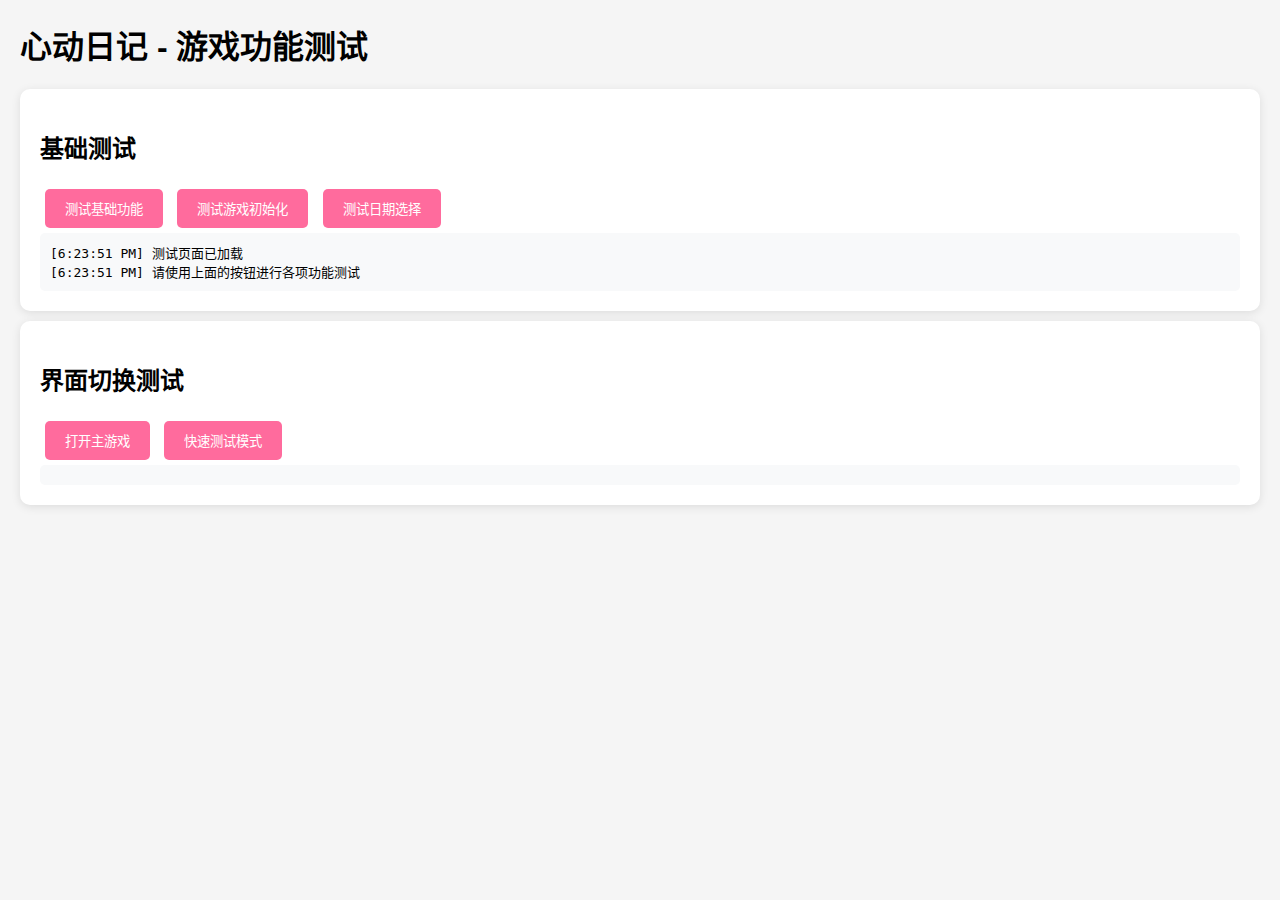
<file: test.html>
<!DOCTYPE html>
<html lang="zh-CN">
<head>
    <meta charset="UTF-8">
    <meta name="viewport" content="width=device-width, initial-scale=1.0">
    <title>游戏功能测试</title>
    <style>
        body { 
            font-family: Arial, sans-serif; 
            margin: 20px; 
            background: #f5f5f5;
        }
        .test-section { 
            background: white; 
            padding: 20px; 
            margin: 10px 0; 
            border-radius: 10px; 
            box-shadow: 0 2px 10px rgba(0,0,0,0.1);
        }
        button { 
            background: #ff6b9d; 
            color: white; 
            border: none; 
            padding: 10px 20px; 
            border-radius: 5px; 
            cursor: pointer; 
            margin: 5px;
        }
        button:hover { 
            background: #e55a87; 
        }
        .log { 
            background: #f8f9fa; 
            padding: 10px; 
            border-radius: 5px; 
            font-family: monospace; 
            white-space: pre-wrap;
            max-height: 200px;
            overflow-y: auto;
        }
    </style>
</head>
<body>
    <h1>心动日记 - 游戏功能测试</h1>
    
    <div class="test-section">
        <h2>基础测试</h2>
        <button onclick="testBasicFunction()">测试基础功能</button>
        <button onclick="testGameInit()">测试游戏初始化</button>
        <button onclick="testSelectDay()">测试日期选择</button>
        <div id="basic-log" class="log"></div>
    </div>
    
    <div class="test-section">
        <h2>界面切换测试</h2>
        <button onclick="openMainGame()">打开主游戏</button>
        <button onclick="startQuickTest()">快速测试模式</button>
        <div id="interface-log" class="log"></div>
    </div>

    <script>
        function log(message, logId = 'basic-log') {
            const logElement = document.getElementById(logId);
            const timestamp = new Date().toLocaleTimeString();
            logElement.textContent += `[${timestamp}] ${message}\n`;
            logElement.scrollTop = logElement.scrollHeight;
        }

        function testBasicFunction() {
            log('开始基础功能测试...');
            
            // 测试是否能访问游戏文件
            try {
                fetch('./index.html')
                    .then(response => {
                        log(`主页面访问: ${response.ok ? '成功' : '失败'}`);
                        return fetch('./assets/js/game-engine.js');
                    })
                    .then(response => {
                        log(`游戏引擎访问: ${response.ok ? '成功' : '失败'}`);
                        return fetch('./assets/css/styles.css');
                    })
                    .then(response => {
                        log(`样式文件访问: ${response.ok ? '成功' : '失败'}`);
                        log('基础功能测试完成！');
                    })
                    .catch(error => {
                        log(`测试失败: ${error.message}`);
                    });
            } catch (error) {
                log(`测试错误: ${error.message}`);
            }
        }

        function testGameInit() {
            log('测试游戏初始化...', 'interface-log');
            
            const iframe = document.createElement('iframe');
            iframe.src = './index.html';
            iframe.style.display = 'none';
            document.body.appendChild(iframe);
            
            iframe.onload = function() {
                try {
                    const iframeWindow = iframe.contentWindow;
                    setTimeout(() => {
                        if (iframeWindow.game) {
                            log('✅ 游戏对象初始化成功', 'interface-log');
                            log(`游戏状态: ${JSON.stringify(iframeWindow.game.gameState.player)}`, 'interface-log');
                        } else {
                            log('❌ 游戏对象未初始化', 'interface-log');
                        }
                        document.body.removeChild(iframe);
                    }, 2000);
                } catch (error) {
                    log(`初始化测试错误: ${error.message}`, 'interface-log');
                    document.body.removeChild(iframe);
                }
            };
        }

        function testSelectDay() {
            log('测试日期选择功能...', 'interface-log');
            
            // 这个测试需要在实际游戏页面中进行
            window.open('./index.html', '_blank');
            log('已在新窗口打开游戏，请手动测试：', 'interface-log');
            log('1. 点击"🧪 快速测试"按钮', 'interface-log');
            log('2. 观察是否切换到游戏界面', 'interface-log');
            log('3. 点击任意日期', 'interface-log');
            log('4. 检查是否有反应', 'interface-log');
        }

        function openMainGame() {
            log('打开主游戏...', 'interface-log');
            window.open('./index.html', '_blank');
        }

        function startQuickTest() {
            log('启动快速测试...', 'interface-log');
            const testWindow = window.open('./index.html', '_blank');
            
            // 等待页面加载后自动执行快速测试
            setTimeout(() => {
                try {
                    if (testWindow.testDirectGame) {
                        testWindow.testDirectGame();
                        log('✅ 快速测试已在新窗口中启动', 'interface-log');
                    } else {
                        log('❌ 快速测试函数未找到', 'interface-log');
                    }
                } catch (error) {
                    log(`快速测试错误: ${error.message}`, 'interface-log');
                }
            }, 3000);
        }

        // 页面加载时自动进行基础测试
        window.addEventListener('load', function() {
            log('测试页面已加载');
            log('请使用上面的按钮进行各项功能测试');
        });
    </script>
</body>
</html>
</file>
<file: assets/css/styles.css>
* {
    margin: 0;
    padding: 0;
    box-sizing: border-box;
}

body {
    font-family: 'Noto Sans SC', sans-serif;
    background: linear-gradient(135deg, #ff6b9d 0%, #c44569 100%);
    min-height: 100vh;
    color: #333;
    overflow-x: hidden;
}

/* 爱心动画背景效果 */
.hearts-background {
    position: fixed;
    top: 0;
    left: 0;
    width: 100%;
    height: 100%;
    pointer-events: none;
    z-index: 1;
}

.heart {
    position: absolute;
    color: rgba(255, 255, 255, 0.4);
    font-size: 24px;
    animation: heartFloat 8s infinite ease-in-out;
}

.heart:nth-child(1) { left: 10%; animation-delay: 0s; font-size: 20px; }
.heart:nth-child(2) { left: 20%; animation-delay: 1s; font-size: 28px; }
.heart:nth-child(3) { left: 30%; animation-delay: 2s; font-size: 22px; }
.heart:nth-child(4) { left: 40%; animation-delay: 3s; font-size: 26px; }
.heart:nth-child(5) { left: 50%; animation-delay: 4s; font-size: 24px; }
.heart:nth-child(6) { left: 60%; animation-delay: 0.5s; font-size: 30px; }
.heart:nth-child(7) { left: 70%; animation-delay: 1.5s; font-size: 20px; }
.heart:nth-child(8) { left: 80%; animation-delay: 2.5s; font-size: 25px; }
.heart:nth-child(9) { left: 90%; animation-delay: 3.5s; font-size: 22px; }
.heart:nth-child(10) { left: 15%; animation-delay: 5s; font-size: 27px; }

@keyframes heartFloat {
    0% {
        transform: translateY(100vh) scale(0) rotate(0deg);
        opacity: 0;
    }
    10% {
        opacity: 1;
        transform: translateY(90vh) scale(0.8) rotate(15deg);
    }
    50% {
        transform: translateY(50vh) scale(1) rotate(-10deg);
    }
    90% {
        opacity: 0.8;
        transform: translateY(10vh) scale(1.1) rotate(20deg);
    }
    100% {
        transform: translateY(-10vh) scale(0) rotate(30deg);
        opacity: 0;
    }
}

/* 主页面容器 */
.main-container {
    position: relative;
    z-index: 2;
    width: 100%;
    min-height: 100vh;
    display: flex;
    justify-content: center;
    align-items: center;
}

/* 屏幕样式 - 只显示主菜单 */
.screen {
    display: none;
}

.screen.active {
    display: flex;
    flex-direction: column;
    justify-content: center;
    align-items: center;
    width: 100%;
    min-height: 100vh;
}

/* 弹窗样式 */
.modal {
    display: none;
    position: fixed;
    z-index: 1000;
    left: 0;
    top: 0;
    width: 100%;
    height: 100%;
    background-color: rgba(0, 0, 0, 0.6);
    backdrop-filter: blur(8px);
}

.modal.active {
    display: flex;
    justify-content: center;
    align-items: center;
}

.modal-content {
    background: white;
    border-radius: 20px;
    padding: 40px;
    max-width: 500px;
    width: 90%;
    max-height: 80vh;
    overflow-y: auto;
    box-shadow: 0 15px 35px rgba(0, 0, 0, 0.3);
    position: relative;
    animation: modalSlideIn 0.3s ease-out;
}

.modal-content.game-modal {
    max-width: 900px;
    width: 95%;
    max-height: 90vh;
}

@keyframes modalSlideIn {
    from {
        transform: translateY(-50px) scale(0.9);
        opacity: 0;
    }
    to {
        transform: translateY(0) scale(1);
        opacity: 1;
    }
}

.modal-close {
    position: absolute;
    top: 15px;
    right: 20px;
    font-size: 28px;
    cursor: pointer;
    color: #999;
    z-index: 1001;
    width: 30px;
    height: 30px;
    display: flex;
    align-items: center;
    justify-content: center;
    border-radius: 50%;
    transition: all 0.3s ease;
}

.modal-close:hover {
    color: #333;
    background: #f0f0f0;
}

/* 场景弹窗样式 */
#scenario-modal .modal-content {
    max-width: 600px;
    background: linear-gradient(135deg, #fff5f5, #fff0f3);
    border: 2px solid #ff8fab;
    border-radius: 15px;
    padding: 0;
    overflow: hidden;
}

.scenario-title {
    color: #d63384;
    margin: 0;
    font-size: 1.5rem;
    font-weight: 600;
}

.modal-header {
    background: linear-gradient(135deg, #ff8fab, #ffb3c6);
    padding: 15px 20px;
    display: flex;
    justify-content: space-between;
    align-items: center;
}

.modal-header .modal-close {
    background: rgba(255, 255, 255, 0.2);
    color: white;
    border: none;
    width: 30px;
    height: 30px;
    border-radius: 50%;
    display: flex;
    align-items: center;
    justify-content: center;
    cursor: pointer;
    font-size: 18px;
    font-weight: bold;
    transition: background-color 0.3s;
}

.modal-header .modal-close:hover {
    background: rgba(255, 255, 255, 0.3);
}

.modal-body {
    padding: 25px;
}

.scenario-description {
    font-size: 1.1rem;
    line-height: 1.6;
    color: #5a5a5a;
    margin-bottom: 25px;
    background: rgba(255, 182, 193, 0.1);
    padding: 15px;
    border-radius: 10px;
    border-left: 4px solid #ff8fab;
}

.scenario-choices {
    display: flex;
    flex-direction: column;
    gap: 12px;
}

.choice-btn {
    background: linear-gradient(135deg, #ff8fab, #ffb3c6);
    color: white;
    border: none;
    padding: 15px 20px;
    border-radius: 25px;
    font-size: 1rem;
    font-weight: 500;
    cursor: pointer;
    transition: all 0.3s ease;
    text-align: left;
    position: relative;
    overflow: hidden;
}

.choice-btn:hover {
    transform: translateY(-2px);
    box-shadow: 0 8px 20px rgba(255, 139, 171, 0.4);
    background: linear-gradient(135deg, #ff7096, #ff9fb5);
}

.choice-btn:active {
    transform: translateY(0);
    box-shadow: 0 4px 10px rgba(255, 139, 171, 0.3);
}

.choice-btn::before {
    content: '';
    position: absolute;
    top: 0;
    left: -100%;
    width: 100%;
    height: 100%;
    background: linear-gradient(90deg, transparent, rgba(255, 255, 255, 0.2), transparent);
    transition: left 0.5s;
}

.choice-btn:hover::before {
    left: 100%;
}

/* 主菜单样式 */
#main-menu {
    text-align: center;
    color: white;
}

.title-container {
    margin-bottom: 50px;
}

.game-title {
    font-size: 4rem;
    font-weight: 700;
    margin-bottom: 20px;
    text-shadow: 0 4px 8px rgba(0, 0, 0, 0.3);
    animation: titleGlow 2s ease-in-out infinite alternate;
}

@keyframes titleGlow {
    0% {
        text-shadow: 0 4px 8px rgba(0, 0, 0, 0.3);
    }
    100% {
        text-shadow: 0 4px 16px rgba(255, 255, 255, 0.4);
    }
}

.game-subtitle {
    font-size: 1.5rem;
    font-weight: 300;
    opacity: 0.9;
    letter-spacing: 2px;
}

.menu-buttons {
    display: flex;
    flex-direction: column;
    align-items: center;
    gap: 20px;
}

.menu-buttons button {
    background: rgba(255, 255, 255, 0.2);
    backdrop-filter: blur(10px);
    color: white;
    border: 2px solid rgba(255, 255, 255, 0.3);
    padding: 15px 40px;
    border-radius: 50px;
    font-size: 18px;
    font-weight: 500;
    cursor: pointer;
    transition: all 0.3s ease;
    min-width: 200px;
}

.menu-buttons button:hover {
    background: rgba(255, 255, 255, 0.3);
    border-color: rgba(255, 255, 255, 0.5);
    transform: translateY(-2px);
    box-shadow: 0 8px 25px rgba(0, 0, 0, 0.2);
}

/* 角色创建界面样式 */
.creation-container h2 {
    text-align: center;
    margin-bottom: 30px;
    color: #c44569;
    font-size: 2rem;
}

.form-group {
    margin-bottom: 25px;
}

.form-group label {
    display: block;
    margin-bottom: 8px;
    font-weight: 500;
    color: #555;
}

.form-group input,
.form-group select {
    width: 100%;
    padding: 12px;
    border: 2px solid #e0e0e0;
    border-radius: 10px;
    font-size: 16px;
    transition: border-color 0.3s ease;
}

.form-group input:focus,
.form-group select:focus {
    outline: none;
    border-color: #ff6b9d;
}

.personality-options {
    display: grid;
    grid-template-columns: 1fr 1fr;
    gap: 10px;
}

.personality-options label {
    display: flex;
    align-items: center;
    cursor: pointer;
    padding: 8px;
    border-radius: 8px;
    transition: background-color 0.3s ease;
}

.personality-options label:hover {
    background-color: #f5f5f5;
}

.personality-options input[type="radio"] {
    margin-right: 8px;
    width: auto;
}

/* 按钮样式 */
button {
    background: linear-gradient(135deg, #ff6b9d 0%, #c44569 100%);
    color: white;
    border: none;
    padding: 12px 24px;
    border-radius: 50px;
    font-size: 16px;
    font-weight: 500;
    cursor: pointer;
    transition: all 0.3s ease;
}

button:hover {
    transform: translateY(-2px);
    box-shadow: 0 4px 15px rgba(0, 0, 0, 0.2);
}

/* 游戏界面样式 */
.game-container {
    max-width: 800px;
    margin: 0 auto;
}

.week-info {
    background: rgba(255, 255, 255, 0.9);
    padding: 15px;
    border-radius: 15px;
    margin-bottom: 20px;
    text-align: center;
    font-weight: 500;
}

.calendar {
    display: grid;
    grid-template-columns: repeat(auto-fit, minmax(100px, 1fr));
    gap: 10px;
    margin-bottom: 20px;
}

.day-slot {
    background: white;
    border-radius: 10px;
    padding: 15px;
    text-align: center;
    cursor: pointer;
    transition: all 0.3s ease;
    border: 2px solid transparent;
}

.day-slot:hover {
    transform: translateY(-2px);
    box-shadow: 0 4px 15px rgba(0, 0, 0, 0.1);
    border-color: #ff6b9d;
}

/* 角色列表样式 */
.character-list {
    display: grid;
    grid-template-columns: repeat(auto-fit, minmax(200px, 1fr));
    gap: 20px;
    margin-top: 20px;
}

.character-card {
    background: white;
    border-radius: 15px;
    padding: 20px;
    text-align: center;
    cursor: pointer;
    transition: all 0.3s ease;
    border: 2px solid transparent;
}

.character-card:hover {
    transform: translateY(-5px);
    box-shadow: 0 8px 25px rgba(0, 0, 0, 0.15);
    border-color: #ff6b9d;
}

.character-portrait {
    width: 80px;
    height: 80px;
    border-radius: 50%;
    margin: 0 auto 15px;
    background-size: cover;
    background-position: center;
}

.character-name {
    font-size: 18px;
    font-weight: 600;
    color: #333;
    margin-bottom: 5px;
}

.character-title {
    font-size: 14px;
    color: #666;
    margin-bottom: 10px;
}

.character-description {
    font-size: 12px;
    color: #888;
    line-height: 1.4;
}

/* 游戏界面样式 */
.game-container {
    max-width: 100%;
}

.game-header {
    background: linear-gradient(135deg, #ff6b9d 0%, #c44569 100%);
    color: white;
    padding: 20px;
    border-radius: 15px;
    margin-bottom: 20px;
    text-align: center;
}

.game-header h3 {
    margin: 0 0 10px 0;
    font-size: 1.5rem;
}

.week-info {
    background: rgba(255, 255, 255, 0.2);
    padding: 10px 15px;
    border-radius: 10px;
    display: flex;
    justify-content: space-between;
    align-items: center;
    margin-top: 10px;
}

#calendar-container h4 {
    color: #333;
    margin-bottom: 15px;
    text-align: center;
}

.calendar {
    display: grid;
    grid-template-columns: repeat(auto-fit, minmax(120px, 1fr));
    gap: 10px;
    margin-bottom: 20px;
}

.day-slot {
    background: linear-gradient(135deg, #ffeef8 0%, #f0e6ff 100%);
    border: 2px solid #e0e0e0;
    border-radius: 15px;
    padding: 15px 10px;
    text-align: center;
    cursor: pointer;
    transition: all 0.3s ease;
    min-height: 80px;
    display: flex;
    flex-direction: column;
    justify-content: center;
}

.day-slot:hover {
    transform: translateY(-3px);
    box-shadow: 0 6px 20px rgba(0, 0, 0, 0.15);
    border-color: #ff6b9d;
    background: linear-gradient(135deg, #ffe0f0 0%, #e8d5ff 100%);
}

.day-slot.disabled {
    opacity: 0.5;
    cursor: not-allowed;
    background: #f5f5f5;
}

.day-slot.disabled:hover {
    transform: none;
    box-shadow: none;
    border-color: #e0e0e0;
}

.day-slot span {
    font-weight: 600;
    color: #333;
    font-size: 14px;
}

.game-controls {
    display: flex;
    justify-content: center;
    gap: 15px;
    margin-top: 20px;
    flex-wrap: wrap;
}

.game-controls button {
    padding: 10px 20px;
    font-size: 14px;
}

/* 角色选择样式 */
.character-selection-container h3 {
    text-align: center;
    color: #333;
    margin-bottom: 20px;
}

.character-list {
    display: grid;
    grid-template-columns: repeat(auto-fit, minmax(200px, 1fr));
    gap: 15px;
    max-height: 400px;
    overflow-y: auto;
}

.character-card {
    background: linear-gradient(135deg, #ffeef8 0%, #f0e6ff 100%);
    border: 2px solid #e0e0e0;
    border-radius: 15px;
    padding: 20px;
    text-align: center;
    cursor: pointer;
    transition: all 0.3s ease;
}

.character-card:hover {
    transform: translateY(-5px);
    box-shadow: 0 8px 25px rgba(0, 0, 0, 0.15);
    border-color: #ff6b9d;
    background: linear-gradient(135deg, #ffe0f0 0%, #e8d5ff 100%);
}

.character-portrait {
    width: 80px;
    height: 80px;
    border-radius: 50%;
    margin: 0 auto 15px;
    overflow: hidden;
    border: 3px solid #fff;
    box-shadow: 0 4px 10px rgba(0, 0, 0, 0.1);
}

.character-portrait img {
    width: 100%;
    height: 100%;
    object-fit: cover;
}

.character-name {
    font-size: 18px;
    font-weight: 600;
    color: #333;
    margin-bottom: 5px;
}

.character-title {
    font-size: 14px;
    color: #666;
    margin-bottom: 8px;
}

.character-description {
    font-size: 12px;
    color: #888;
    line-height: 1.4;
    margin-bottom: 10px;
}

/* 设置界面样式 */
.settings-container {
    max-width: 400px;
}

.setting-item {
    display: flex;
    justify-content: space-between;
    align-items: center;
    padding: 15px 0;
    border-bottom: 1px solid #eee;
}

.setting-item:last-child {
    border-bottom: none;
}

.setting-item label {
    font-weight: 500;
    color: #333;
}

.setting-item input[type="range"] {
    width: 120px;
    margin-right: 10px;
}

.setting-item input[type="checkbox"] {
    width: auto;
}

.danger-button {
    background: linear-gradient(135deg, #f44336 0%, #d32f2f 100%) !important;
}

.danger-button:hover {
    background: linear-gradient(135deg, #d32f2f 0%, #b71c1c 100%) !important;
}

/* 响应式设计 */
@media (max-width: 768px) {
    .game-title {
        font-size: 2.5rem;
    }
    
    .modal-content {
        padding: 20px;
        width: 95%;
        margin: 10px;
    }
    
    .modal-content.game-modal {
        width: 98%;
        max-height: 95vh;
    }
    
    .character-list {
        grid-template-columns: 1fr;
    }
    
    .calendar {
        grid-template-columns: repeat(2, 1fr);
    }
    
    .game-controls {
        flex-direction: column;
        align-items: center;
    }
    
    .game-controls button {
        width: 200px;
    }
    
    .week-info {
        flex-direction: column;
        gap: 5px;
    }
}

/* 游戏时间线界面样式 */
.player-info-bar {
    display: flex;
    justify-content: space-between;
    align-items: center;
    background: linear-gradient(135deg, #ffeef8 0%, #f0e6ff 100%);
    padding: 15px 20px;
    border-radius: 15px;
    margin-bottom: 25px;
    border: 2px solid #ff6b9d;
}

.game-stats {
    display: flex;
    gap: 20px;
    font-weight: 500;
    color: #666;
}

.calendar-container {
    margin-bottom: 25px;
}

.calendar-grid {
    display: grid;
    grid-template-columns: repeat(7, 1fr);
    gap: 15px;
    padding: 20px;
    background: rgba(255, 255, 255, 0.1);
    border-radius: 15px;
    backdrop-filter: blur(10px);
}

.day-slot {
    background: linear-gradient(135deg, #ffffff 0%, #f8f9fa 100%);
    border: 2px solid #e9ecef;
    border-radius: 15px;
    padding: 20px 10px;
    text-align: center;
    cursor: pointer;
    transition: all 0.3s ease;
    min-height: 100px;
    display: flex;
    flex-direction: column;
    justify-content: center;
    align-items: center;
    position: relative;
    overflow: hidden;
}

.day-slot:hover {
    transform: translateY(-5px);
    border-color: #ff6b9d;
    box-shadow: 0 8px 25px rgba(255, 107, 157, 0.3);
    background: linear-gradient(135deg, #ffeef8 0%, #f0e6ff 100%);
}

.day-slot.disabled {
    opacity: 0.5;
    cursor: not-allowed;
    pointer-events: none;
}

.day-name {
    font-size: 14px;
    font-weight: 500;
    color: #666;
    margin-bottom: 8px;
}

.day-icon {
    font-size: 24px;
    margin-bottom: 5px;
}

.game-controls {
    display: flex;
    justify-content: center;
    gap: 15px;
    padding: 20px 0;
    border-top: 1px solid rgba(255, 255, 255, 0.2);
    margin-top: 20px;
}

.game-controls button {
    padding: 12px 20px;
    border: none;
    border-radius: 25px;
    background: linear-gradient(135deg, #ff6b9d 0%, #c44569 100%);
    color: white;
    font-weight: 500;
    cursor: pointer;
    transition: all 0.3s ease;
    box-shadow: 0 4px 15px rgba(255, 107, 157, 0.3);
}

.game-controls button:hover {
    transform: translateY(-2px);
    box-shadow: 0 6px 20px rgba(255, 107, 157, 0.4);
}

/* 移动端适配增强 */
@media (max-width: 768px) {
    .calendar-grid {
        grid-template-columns: repeat(3, 1fr);
        gap: 10px;
        padding: 15px;
    }
    
    .day-slot {
        min-height: 80px;
        padding: 15px 5px;
    }
    
    .day-icon {
        font-size: 20px;
    }
    
    .player-info-bar {
        flex-direction: column;
        gap: 10px;
        text-align: center;
    }
    
    .game-controls {
        flex-direction: column;
        align-items: center;
    }
    
    .game-controls button {
        width: 80%;
        max-width: 250px;
    }
}
</file>
<file: styles-new.css>
* {
    margin: 0;
    padding: 0;
    box-sizing: border-box;
}

body {
    font-family: 'Noto Sans SC', sans-serif;
    background: linear-gradient(135deg, #ff6b9d 0%, #c44569 100%);
    min-height: 100vh;
    color: #333;
    overflow-x: hidden;
}

/* 爱心动画背景效果 */
.hearts-background {
    position: fixed;
    top: 0;
    left: 0;
    width: 100%;
    height: 100%;
    pointer-events: none;
    z-index: 1;
}

.heart {
    position: absolute;
    color: rgba(255, 255, 255, 0.4);
    font-size: 24px;
    animation: heartFloat 8s infinite ease-in-out;
}

.heart:nth-child(1) { left: 10%; animation-delay: 0s; font-size: 20px; }
.heart:nth-child(2) { left: 20%; animation-delay: 1s; font-size: 28px; }
.heart:nth-child(3) { left: 30%; animation-delay: 2s; font-size: 22px; }
.heart:nth-child(4) { left: 40%; animation-delay: 3s; font-size: 26px; }
.heart:nth-child(5) { left: 50%; animation-delay: 4s; font-size: 24px; }
.heart:nth-child(6) { left: 60%; animation-delay: 0.5s; font-size: 30px; }
.heart:nth-child(7) { left: 70%; animation-delay: 1.5s; font-size: 20px; }
.heart:nth-child(8) { left: 80%; animation-delay: 2.5s; font-size: 25px; }
.heart:nth-child(9) { left: 90%; animation-delay: 3.5s; font-size: 22px; }
.heart:nth-child(10) { left: 15%; animation-delay: 5s; font-size: 27px; }

@keyframes heartFloat {
    0% {
        transform: translateY(100vh) scale(0) rotate(0deg);
        opacity: 0;
    }
    10% {
        opacity: 1;
        transform: translateY(90vh) scale(0.8) rotate(15deg);
    }
    50% {
        transform: translateY(50vh) scale(1) rotate(-10deg);
    }
    90% {
        opacity: 0.8;
        transform: translateY(10vh) scale(1.1) rotate(20deg);
    }
    100% {
        transform: translateY(-10vh) scale(0) rotate(30deg);
        opacity: 0;
    }
}

/* 主页面容器 */
.main-container {
    position: relative;
    z-index: 2;
    width: 100%;
    min-height: 100vh;
    display: flex;
    justify-content: center;
    align-items: center;
}

/* 屏幕样式 - 只显示主菜单 */
.screen {
    display: none;
}

.screen.active {
    display: flex;
    flex-direction: column;
    justify-content: center;
    align-items: center;
    width: 100%;
    min-height: 100vh;
}

/* 弹窗样式 */
.modal {
    display: none;
    position: fixed;
    z-index: 1000;
    left: 0;
    top: 0;
    width: 100%;
    height: 100%;
    background-color: rgba(0, 0, 0, 0.6);
    backdrop-filter: blur(8px);
}

.modal.active {
    display: flex;
    justify-content: center;
    align-items: center;
}

.modal-content {
    background: white;
    border-radius: 20px;
    padding: 40px;
    max-width: 500px;
    width: 90%;
    max-height: 80vh;
    overflow-y: auto;
    box-shadow: 0 15px 35px rgba(0, 0, 0, 0.3);
    position: relative;
    animation: modalSlideIn 0.3s ease-out;
}

@keyframes modalSlideIn {
    from {
        transform: translateY(-50px) scale(0.9);
        opacity: 0;
    }
    to {
        transform: translateY(0) scale(1);
        opacity: 1;
    }
}

.modal-close {
    position: absolute;
    top: 15px;
    right: 20px;
    font-size: 28px;
    cursor: pointer;
    color: #999;
    z-index: 1001;
    width: 30px;
    height: 30px;
    display: flex;
    align-items: center;
    justify-content: center;
    border-radius: 50%;
    transition: all 0.3s ease;
}

.modal-close:hover {
    color: #333;
    background: #f0f0f0;
}

/* 主菜单样式 */
#main-menu {
    text-align: center;
    color: white;
}

.title-container {
    margin-bottom: 50px;
}

.game-title {
    font-size: 4rem;
    font-weight: 700;
    margin-bottom: 20px;
    text-shadow: 0 4px 8px rgba(0, 0, 0, 0.3);
    animation: titleGlow 2s ease-in-out infinite alternate;
}

@keyframes titleGlow {
    0% {
        text-shadow: 0 4px 8px rgba(0, 0, 0, 0.3);
    }
    100% {
        text-shadow: 0 4px 16px rgba(255, 255, 255, 0.4);
    }
}

.game-subtitle {
    font-size: 1.5rem;
    font-weight: 300;
    opacity: 0.9;
    letter-spacing: 2px;
}

.menu-buttons {
    display: flex;
    flex-direction: column;
    align-items: center;
    gap: 20px;
}

.menu-buttons button {
    background: rgba(255, 255, 255, 0.2);
    backdrop-filter: blur(10px);
    color: white;
    border: 2px solid rgba(255, 255, 255, 0.3);
    padding: 15px 40px;
    border-radius: 50px;
    font-size: 18px;
    font-weight: 500;
    cursor: pointer;
    transition: all 0.3s ease;
    min-width: 200px;
}

.menu-buttons button:hover {
    background: rgba(255, 255, 255, 0.3);
    border-color: rgba(255, 255, 255, 0.5);
    transform: translateY(-2px);
    box-shadow: 0 8px 25px rgba(0, 0, 0, 0.2);
}

/* 角色创建界面样式 */
.creation-container h2 {
    text-align: center;
    margin-bottom: 30px;
    color: #c44569;
    font-size: 2rem;
}

.form-group {
    margin-bottom: 25px;
}

.form-group label {
    display: block;
    margin-bottom: 8px;
    font-weight: 500;
    color: #555;
}

.form-group input,
.form-group select {
    width: 100%;
    padding: 12px;
    border: 2px solid #e0e0e0;
    border-radius: 10px;
    font-size: 16px;
    transition: border-color 0.3s ease;
}

.form-group input:focus,
.form-group select:focus {
    outline: none;
    border-color: #ff6b9d;
}

.personality-options {
    display: grid;
    grid-template-columns: 1fr 1fr;
    gap: 10px;
}

.personality-options label {
    display: flex;
    align-items: center;
    cursor: pointer;
    padding: 8px;
    border-radius: 8px;
    transition: background-color 0.3s ease;
}

.personality-options label:hover {
    background-color: #f5f5f5;
}

.personality-options input[type="radio"] {
    margin-right: 8px;
    width: auto;
}

/* 按钮样式 */
button {
    background: linear-gradient(135deg, #ff6b9d 0%, #c44569 100%);
    color: white;
    border: none;
    padding: 12px 24px;
    border-radius: 50px;
    font-size: 16px;
    font-weight: 500;
    cursor: pointer;
    transition: all 0.3s ease;
}

button:hover {
    transform: translateY(-2px);
    box-shadow: 0 4px 15px rgba(0, 0, 0, 0.2);
}

/* 游戏界面样式 */
.game-container {
    max-width: 800px;
    margin: 0 auto;
}

.week-info {
    background: rgba(255, 255, 255, 0.9);
    padding: 15px;
    border-radius: 15px;
    margin-bottom: 20px;
    text-align: center;
    font-weight: 500;
}

.calendar {
    display: grid;
    grid-template-columns: repeat(auto-fit, minmax(100px, 1fr));
    gap: 10px;
    margin-bottom: 20px;
}

.day-slot {
    background: white;
    border-radius: 10px;
    padding: 15px;
    text-align: center;
    cursor: pointer;
    transition: all 0.3s ease;
    border: 2px solid transparent;
}

.day-slot:hover {
    transform: translateY(-2px);
    box-shadow: 0 4px 15px rgba(0, 0, 0, 0.1);
    border-color: #ff6b9d;
}

/* 角色列表样式 */
.character-list {
    display: grid;
    grid-template-columns: repeat(auto-fit, minmax(200px, 1fr));
    gap: 20px;
    margin-top: 20px;
}

.character-card {
    background: white;
    border-radius: 15px;
    padding: 20px;
    text-align: center;
    cursor: pointer;
    transition: all 0.3s ease;
    border: 2px solid transparent;
}

.character-card:hover {
    transform: translateY(-5px);
    box-shadow: 0 8px 25px rgba(0, 0, 0, 0.15);
    border-color: #ff6b9d;
}

.character-portrait {
    width: 80px;
    height: 80px;
    border-radius: 50%;
    margin: 0 auto 15px;
    background-size: cover;
    background-position: center;
}

.character-name {
    font-size: 18px;
    font-weight: 600;
    color: #333;
    margin-bottom: 5px;
}

.character-title {
    font-size: 14px;
    color: #666;
    margin-bottom: 10px;
}

.character-description {
    font-size: 12px;
    color: #888;
    line-height: 1.4;
}

/* 响应式设计 */
@media (max-width: 768px) {
    .game-title {
        font-size: 2.5rem;
    }
    
    .modal-content {
        padding: 20px;
        width: 95%;
    }
    
    .character-list {
        grid-template-columns: 1fr;
    }
    
    .calendar {
        grid-template-columns: repeat(2, 1fr);
    }
}
</file>
